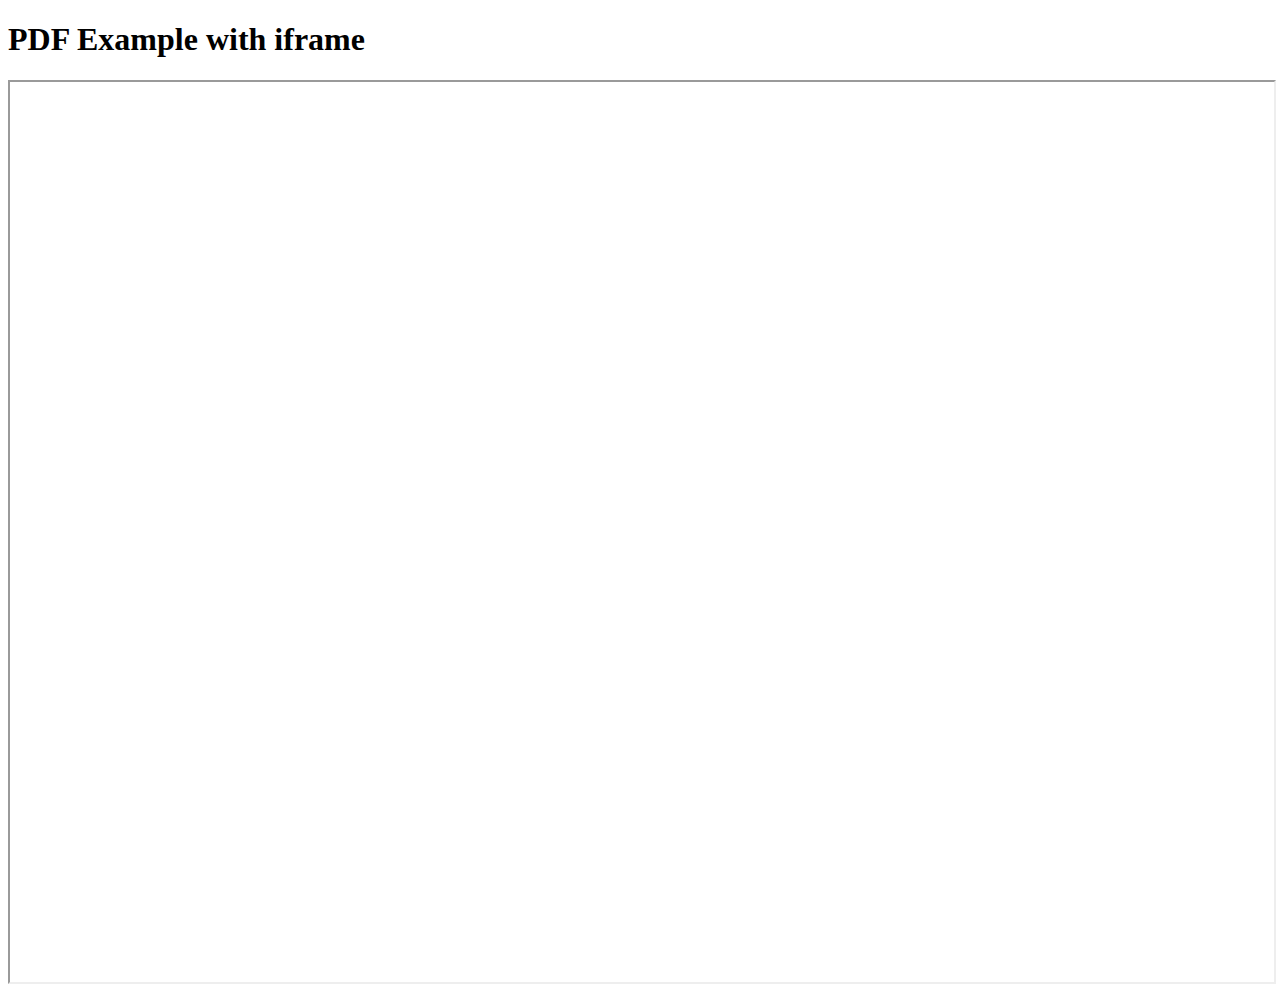
<file: bio/index.html>
<!DOCTYPE html>
<html>
  <head>
    <title>Title of the document</title>
    <style>
        .pdf-iframe{
            height: 100vh;
            width: 100%;
        }
    </style>
  </head>
  <body>
    <h1>PDF Example with iframe</h1>
    <iframe class="pdf-iframe" src="BDRAILWAY_TICKET202204230900441638131.pdf"></iframe>
  </body>
</html>
</file>
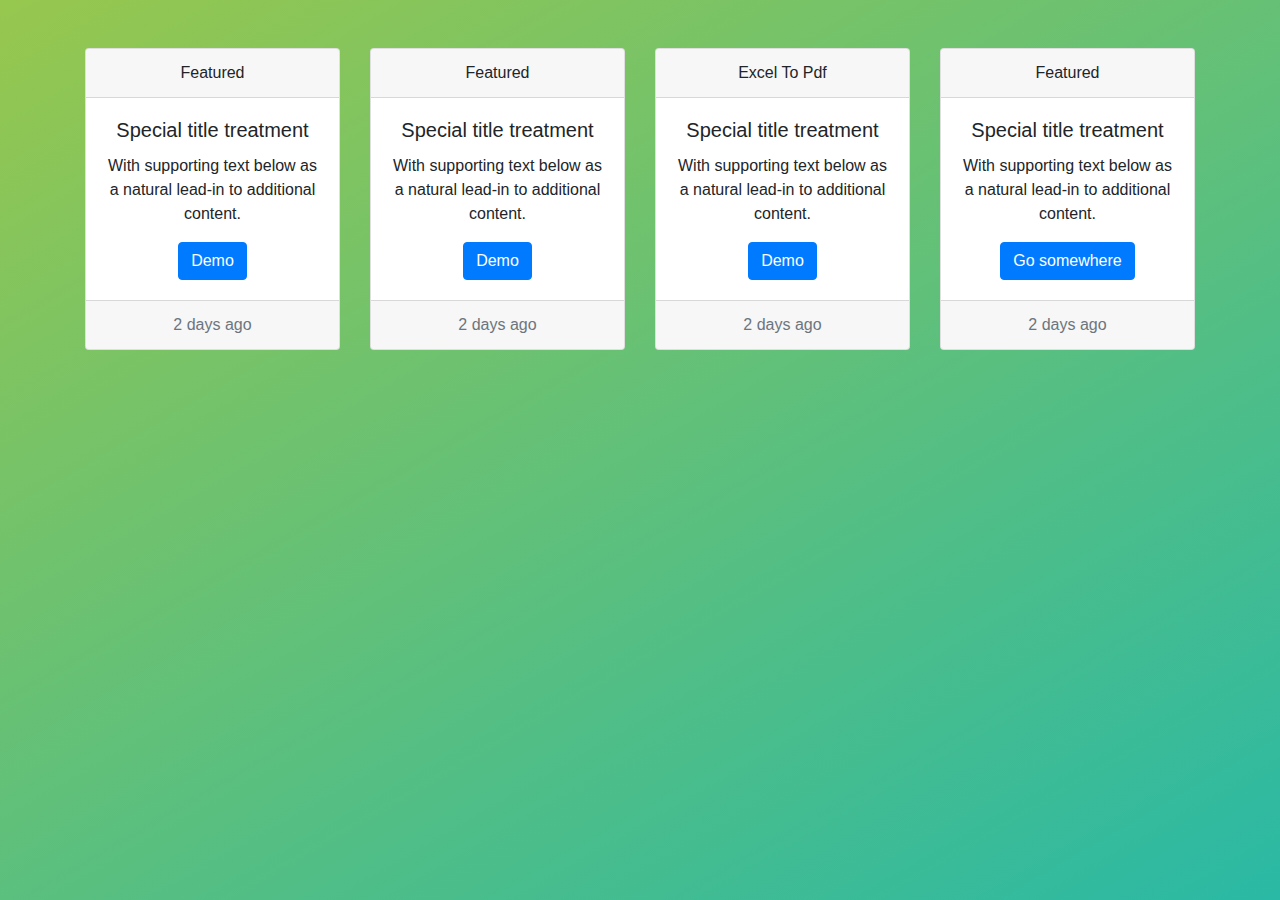
<file: demo/index.html>
<!doctype html>
<html lang="en">
    <head>
        <!-- Required meta tags -->
        <meta charset="utf-8">
        <meta name="viewport" content="width=device-width, initial-scale=1, shrink-to-fit=no">

        <!-- Bootstrap CSS -->
        <link rel="stylesheet" href="https://maxcdn.bootstrapcdn.com/bootstrap/4.0.0/css/bootstrap.min.css" integrity="sha384-Gn5384xqQ1aoWXA+058RXPxPg6fy4IWvTNh0E263XmFcJlSAwiGgFAW/dAiS6JXm" crossorigin="anonymous">

        <title>Hello, world!</title>
    </head>
    <body>
        <div class="container-full" style="background: linear-gradient(150deg, #97c74e 0%, #2ab9a5 100%)!important;min-height:100vh;">
            <div class="container">
                <div class="row pt-5">
                    <div class="col-12 col-sm-6 col-md-3 col-lg-3 col-xl-3">
                        <div class="card text-center">
                            <div class="card-header">
                                Featured
                            </div>
                            <div class="card-body">
                                <h5 class="card-title">Special title treatment</h5>
                                <p class="card-text">With supporting text below as a natural lead-in to additional content.</p>
                                <a href="https://kamrul-bd.github.io/demo/multiselect-with-search" target="_blank" class="btn btn-primary">Demo</a>
                            </div>
                            <div class="card-footer text-muted">
                                2 days ago
                            </div>
                        </div>
                    </div>
                    <div class="col-12 col-sm-6 col-md-3 col-lg-3 col-xl-3">
                        <div class="card text-center">
                            <div class="card-header">
                                Featured
                            </div>
                            <div class="card-body">
                                <h5 class="card-title">Special title treatment</h5>
                                <p class="card-text">With supporting text below as a natural lead-in to additional content.</p>
                                <a href="https://kamrul-bd.github.io/demo/smoth-scroll-to-top" target="_blank" class="btn btn-primary">Demo</a>
                            </div>
                            <div class="card-footer text-muted">
                                2 days ago
                            </div>
                        </div>
                    </div>
                    <div class="col-12 col-sm-6 col-md-3 col-lg-3 col-xl-3">
                        <div class="card text-center">
                            <div class="card-header">
                                Excel To Pdf
                            </div>
                            <div class="card-body">
                                <h5 class="card-title">Special title treatment</h5>
                                <p class="card-text">With supporting text below as a natural lead-in to additional content.</p>
                                <a href="https://kamrul-bd.github.io/demo/excel-to-pdf" target="_blank" class="btn btn-primary">Demo</a>
                            </div>
                            <div class="card-footer text-muted">
                                2 days ago
                            </div>
                        </div>
                    </div>
                    <div class="col-12 col-sm-6 col-md-3 col-lg-3 col-xl-3">
                        <div class="card text-center">
                            <div class="card-header">
                                Featured
                            </div>
                            <div class="card-body">
                                <h5 class="card-title">Special title treatment</h5>
                                <p class="card-text">With supporting text below as a natural lead-in to additional content.</p>
                                <a href="#" class="btn btn-primary">Go somewhere</a>
                            </div>
                            <div class="card-footer text-muted">
                                2 days ago
                            </div>
                        </div>
                    </div>
                </div>
            </div>
        </div>
        <!-- Optional JavaScript -->
        <!-- jQuery first, then Popper.js, then Bootstrap JS -->
        <script src="https://code.jquery.com/jquery-3.2.1.slim.min.js" integrity="sha384-KJ3o2DKtIkvYIK3UENzmM7KCkRr/rE9/Qpg6aAZGJwFDMVNA/GpGFF93hXpG5KkN" crossorigin="anonymous"></script>
        <script src="https://cdnjs.cloudflare.com/ajax/libs/popper.js/1.12.9/umd/popper.min.js" integrity="sha384-ApNbgh9B+Y1QKtv3Rn7W3mgPxhU9K/ScQsAP7hUibX39j7fakFPskvXusvfa0b4Q" crossorigin="anonymous"></script>
        <script src="https://maxcdn.bootstrapcdn.com/bootstrap/4.0.0/js/bootstrap.min.js" integrity="sha384-JZR6Spejh4U02d8jOt6vLEHfe/JQGiRRSQQxSfFWpi1MquVdAyjUar5+76PVCmYl" crossorigin="anonymous"></script>
    </body>
</html>
</file>
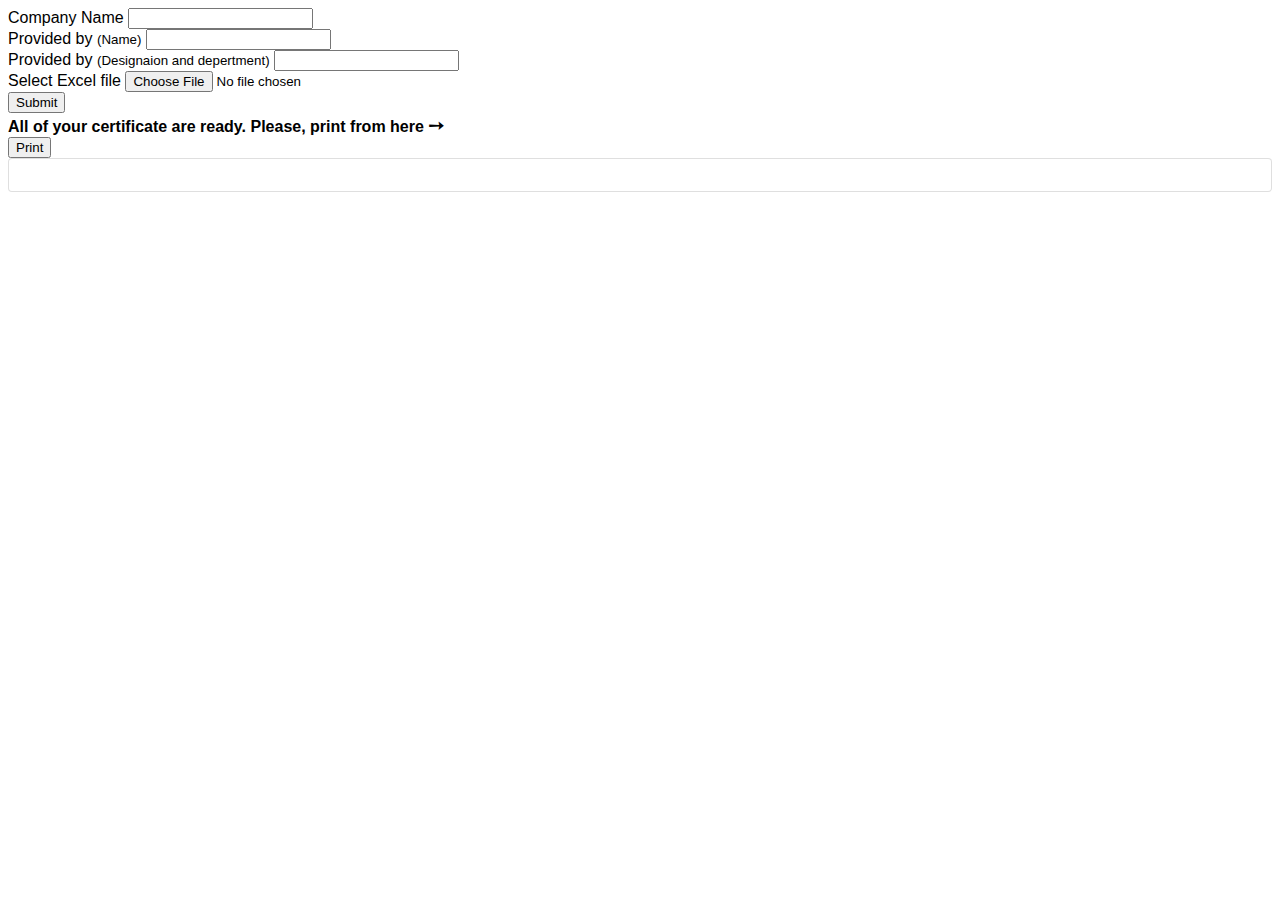
<file: demo/excel-to-pdf/index.html>
<!DOCTYPE html>
<html lang="en">
    <head> 
        <meta charset="utf-8">
        <meta name="viewport" content="width=device-width, initial-scale=1">
        <link href="https://cdn.jsdelivr.net/npm/bootstrap@5.0.2/dist/css/bootstrap.min.css" rel="stylesheet" integrity="sha384-EVSTQN3/azprG1Anm3QDgpJLIm9Nao0Yz1ztcQTwFspd3yD65VohhpuuCOmLASjC" crossorigin="anonymous">
        <link rel="stylesheet" href="assets/css/style.css">
        <title>Generate Tax Certificate</title>
    </head>
    <body>
        <div class="container my-5">
            <div class="card">
                <div class="card-body">
                    <div class="row pt-5 pb-2 justify-content-center">
                        <div class="col-12 col-sm-12 col-md-6 col-lg-6 col-xl-6">
                            <label for="companyName" class="form-label">Company Name</label>
                            <input type="text"  class="form-control" id="companyName" /> 
                        </div>
                    </div>
                    <div class="row pb-3 justify-content-center">
                        <div class="col-12 col-sm-12 col-md-3 col-lg-3 col-xl-3">
                            <label for="provideByName" class="form-label">Provided by <small>(Name)</small></label>
                            <input type="text"  class="form-control" id="provideByName" /> 
                        </div>
                        <div class="col-12 col-sm-12 col-md-3 col-lg-3 col-xl-3">
                            <label for="provideByDesignation" class="form-label">Provided by <small>(Designaion and depertment)</small></label>
                            <input type="text"  class="form-control" id="provideByDesignation" /> 
                        </div>
                    </div>
                    <div class="row pt-5 pb-3 justify-content-center">
                        <div class="col-12 col-sm-12 col-md-6 col-lg-6 col-xl-6">
                            <label for="excelfile" class="form-label">Select Excel file</label>
                            <input type="file"  class="form-control" id="excelfile" /> 
                        </div>
                    </div>
                    <div class="row mb-5 justify-content-center">
                        <div class="col-12 col-sm-12 col-md-6 col-lg-6 col-xl-6 text-center">
                            <input type="button" class="btn btn-success mt-3 px-5" id="viewfile" value="Submit" onclick="importToPdfView()" /> 
                        </div>
                    </div>
                </div>
            </div>
            <div class="pdf-view-devider"></div>
            <div class="row mt-5 mb-2 download-button d-none">
                <div class="col-12 col-sm-12 col-md-8 col-lg-8 col-xl-8">
                    <span><strong>All of your certificate are ready. Please, print from here</strong></span>
                    <span style="font-size: 20px;">➙</span>
                </div>
                <div class="col-12 col-sm-12 col-md-4 col-lg-4 col-xl-4 text-end">
                    <!-- <button class="btn btn-success" onclick="downloadPdf()">Download</button> -->
                    <button class="btn btn-success px-5" onclick="window.print()">Print</button>
                </div>
            </div>

            <div class="content-div element-to-print-div d-none">
                <div id="element-to-print">
                </div>
            </div>
        </div>
        <a href="#" id="page-scroll" style="display: none;"><span></span></a>

        <script src="assets/js/jquery.min.js"></script>
        <script src="https://cdn.jsdelivr.net/npm/bootstrap@5.0.2/dist/js/bootstrap.bundle.min.js" integrity="sha384-MrcW6ZMFYlzcLA8Nl+NtUVF0sA7MsXsP1UyJoMp4YLEuNSfAP+JcXn/tWtIaxVXM" crossorigin="anonymous"></script>
        <script src="assets/js/html2pdf.bundle.min.js"></script>
        <script src="assets/js/xlsx.core.min.js"></script>  
        <script src="assets/js/xls.core.min.js"></script>
        <script src="assets/js/main.js"></script>
    </body>
</html>
</file>
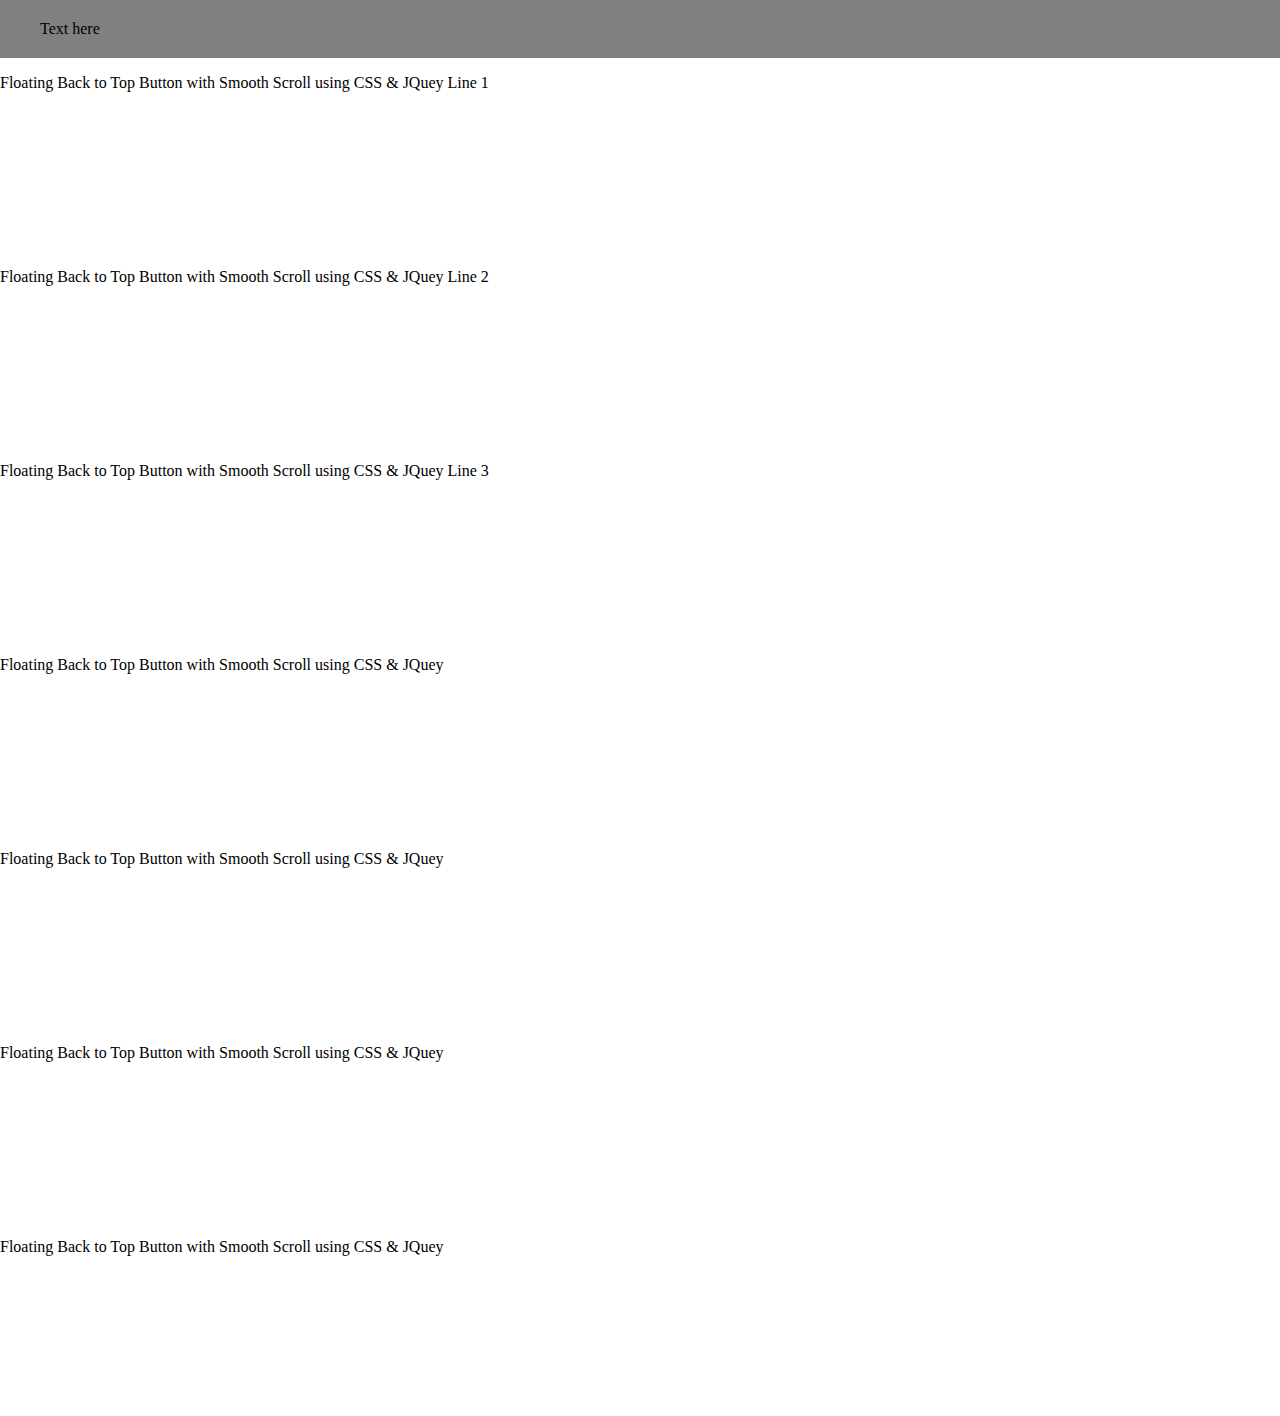
<file: demo/smoth-scroll-to-top/index.html>
<!DOCTYPE html>
<html>
<head>
<title>Page Title</title>
</head>
<body>
<header class="mobile-menu">Text here</header>
<a href="#" id="rezistro-scroll" style="display: none;"><span></span></a>
<p>Floating Back to Top Button with Smooth Scroll using CSS & JQuey Line 1</p>
<br/><br/><br/><br/><br/><br/><br/><br/>
<p>Floating Back to Top Button with Smooth Scroll using CSS & JQuey Line 2</p>
<br/><br/><br/><br/><br/><br/><br/><br/>
<p>Floating Back to Top Button with Smooth Scroll using CSS & JQuey Line 3</p>
<br/><br/><br/><br/><br/><br/><br/><br/>
<p>Floating Back to Top Button with Smooth Scroll using CSS & JQuey</p>
<br/><br/><br/><br/><br/><br/><br/><br/>
<p>Floating Back to Top Button with Smooth Scroll using CSS & JQuey</p>
<br/><br/><br/><br/><br/><br/><br/><br/>
<p>Floating Back to Top Button with Smooth Scroll using CSS & JQuey</p>
<br/><br/><br/><br/><br/><br/><br/><br/>
<p>Floating Back to Top Button with Smooth Scroll using CSS & JQuey</p>
<br/><br/><br/><br/><br/><br/><br/><br/>




<style>

body {
    margin: 0px;
}

header {
  padding: 20px 40px;
  background: gray;
  width: 100%;
  
  -webkit-transition: all 0.5s ease;
  -moz-transition: position 10s;
  -ms-transition: position 10s;
  -o-transition: position 10s;
  transition: all 0.5s ease;
}
section {
  height: 150vh;
}


.fixed {
  position: fixed;
  top: 0;
  left: 0;
  animation: smoothScroll 1s forwards;
}
@keyframes smoothScroll {
	0% {
		transform: translateY(-40px);
	}
	100% {
		transform: translateY(0px);
	}
}




	#rezistro-scroll {
    position:fixed;
    right:10px;
    bottom:10px;
    cursor:pointer;
    width:50px;
    height:50px;
    background-color:#3498db;
    text-indent:-9999px;
    display:none;
    -webkit-border-radius:60px;
    -moz-border-radius:60px;
    border-radius:60px
}
#rezistro-scroll span {
    position:absolute;
    top:50%;
    left:50%;
    margin-left:-8px;
    margin-top:-12px;
    height:0;
    width:0;
    border:8px solid transparent;
    border-bottom-color:#ffffff;
}
#rezistro-scroll:hover {
    background-color:#e74c3c;
    opacity:1;filter:"alpha(opacity=100)";
    -ms-filter:"alpha(opacity=100)";
}
</style>
<script src="https://ajax.googleapis.com/ajax/libs/jquery/3.3.1/jquery.min.js"></script>
<script>


$(window).scroll(function() {
  var sticky = $('.mobile-menu'),
    scroll = $(window).scrollTop();
   
  if (scroll >= 40) { 
    sticky.addClass('fixed'); }
  else { 
   sticky.removeClass('fixed');

}
});

$(document).ready(function(){ 
    $(window).scroll(function(){ 
        if ($(this).scrollTop() > 100) { 
            $('#rezistro-scroll').fadeIn(); 
        } else { 
            $('#rezistro-scroll').fadeOut(); 
        } 
    }); 
    $('#rezistro-scroll').click(function(){ 
        $("html, body").animate({ scrollTop: 0 }, 600); 
        return false; 
    }); 
});
</script>
</body>
</html>
</file>
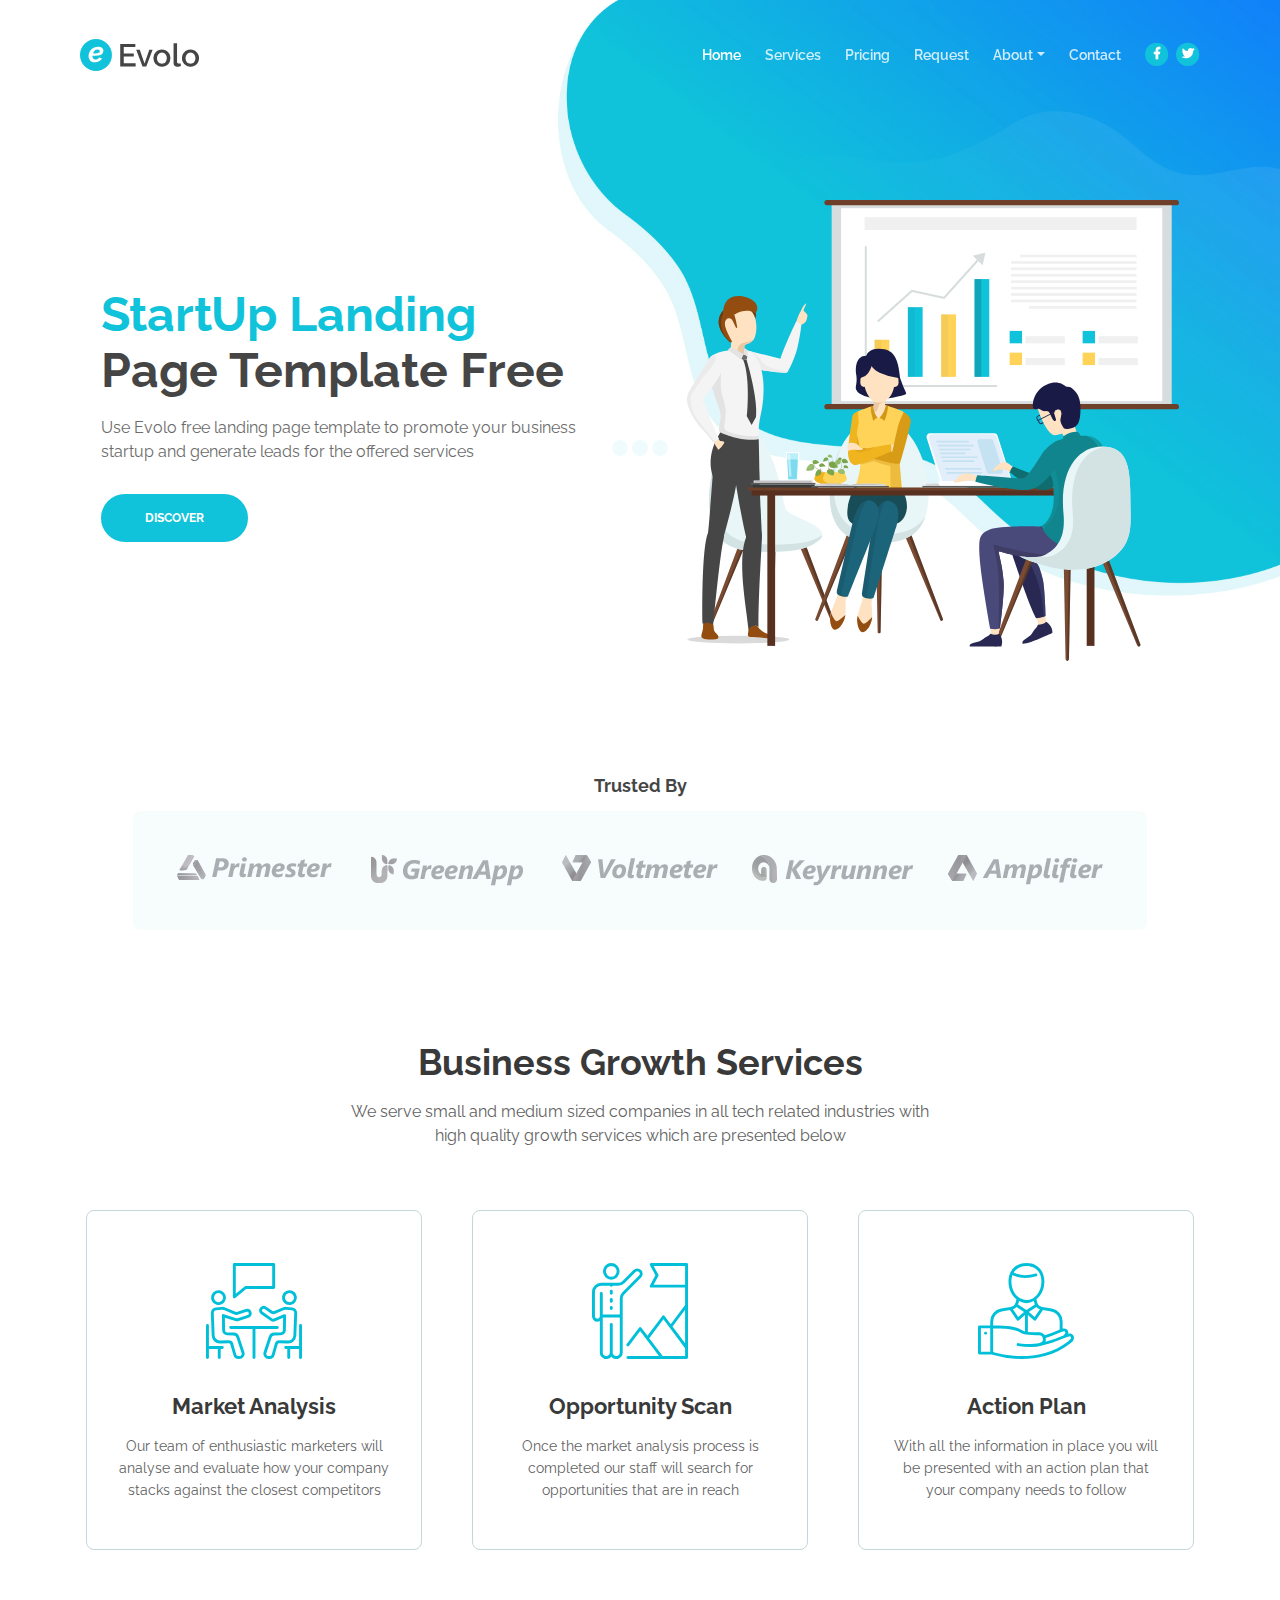
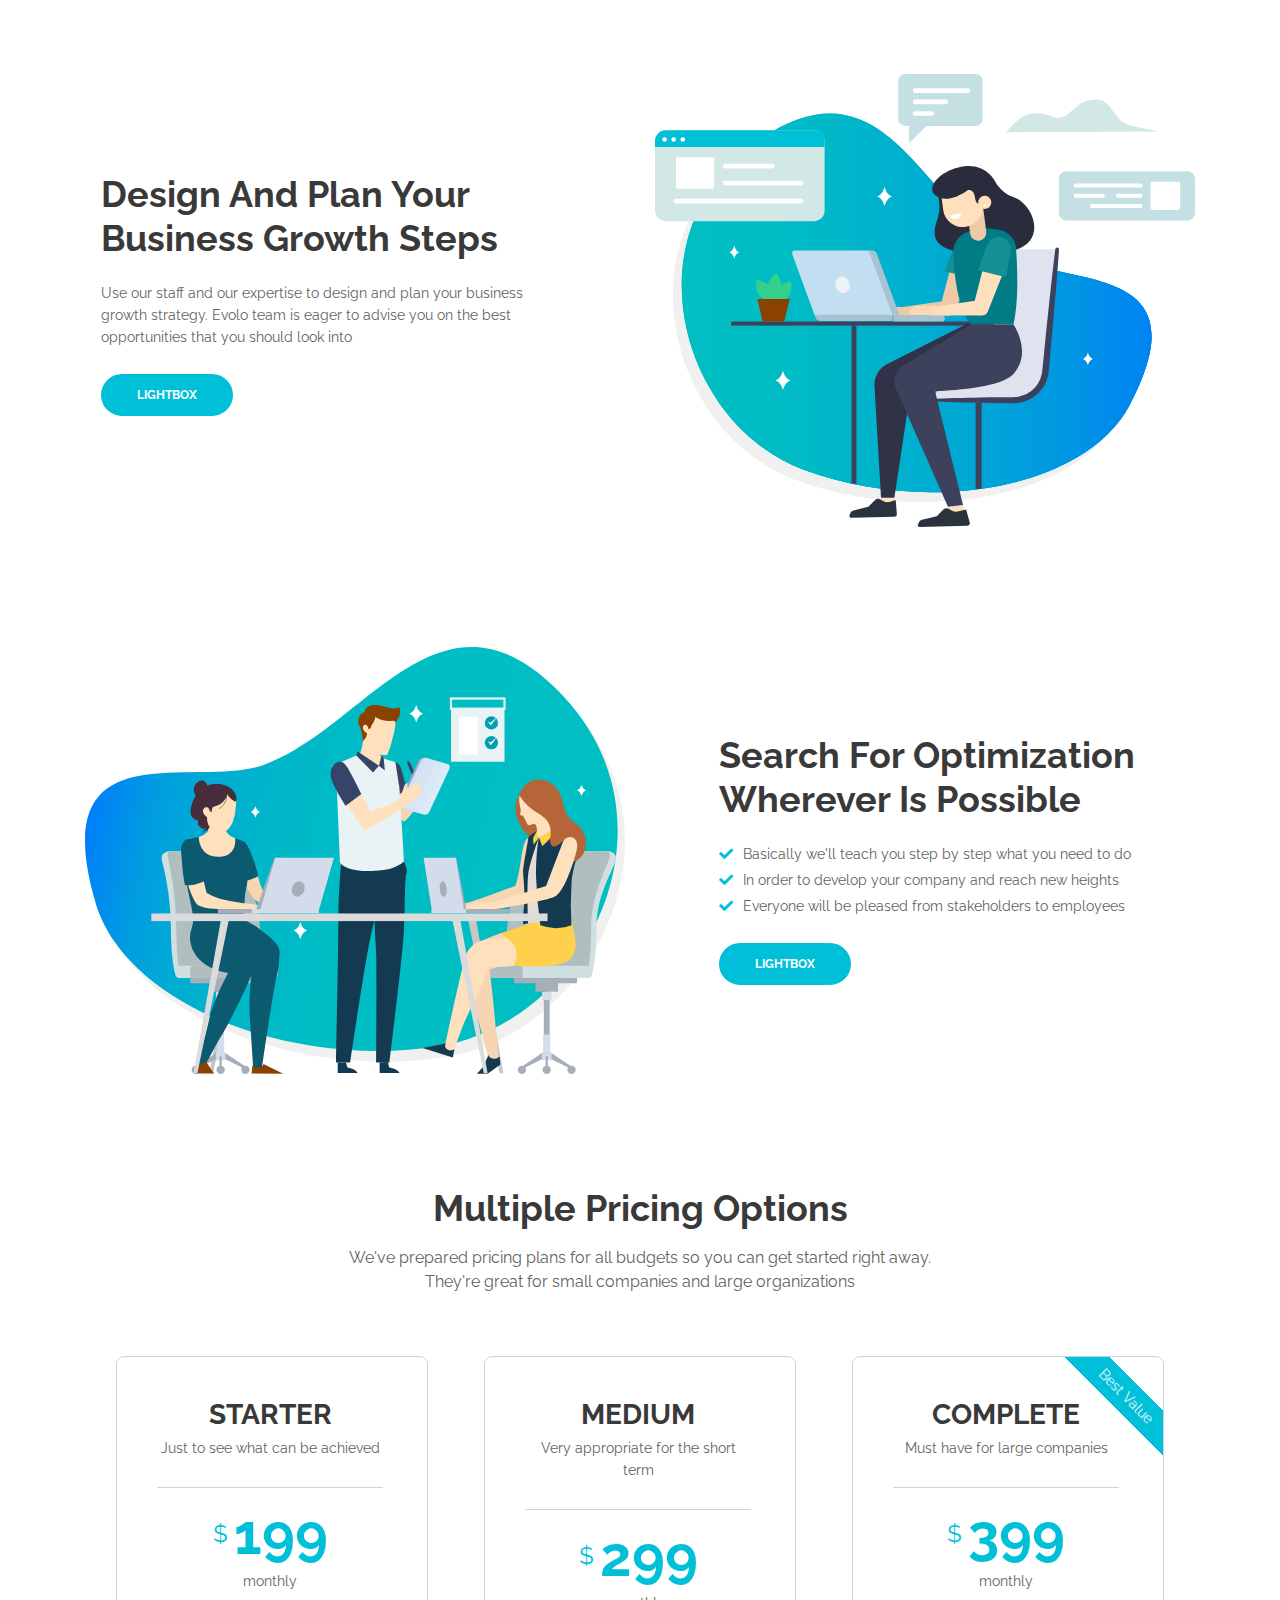
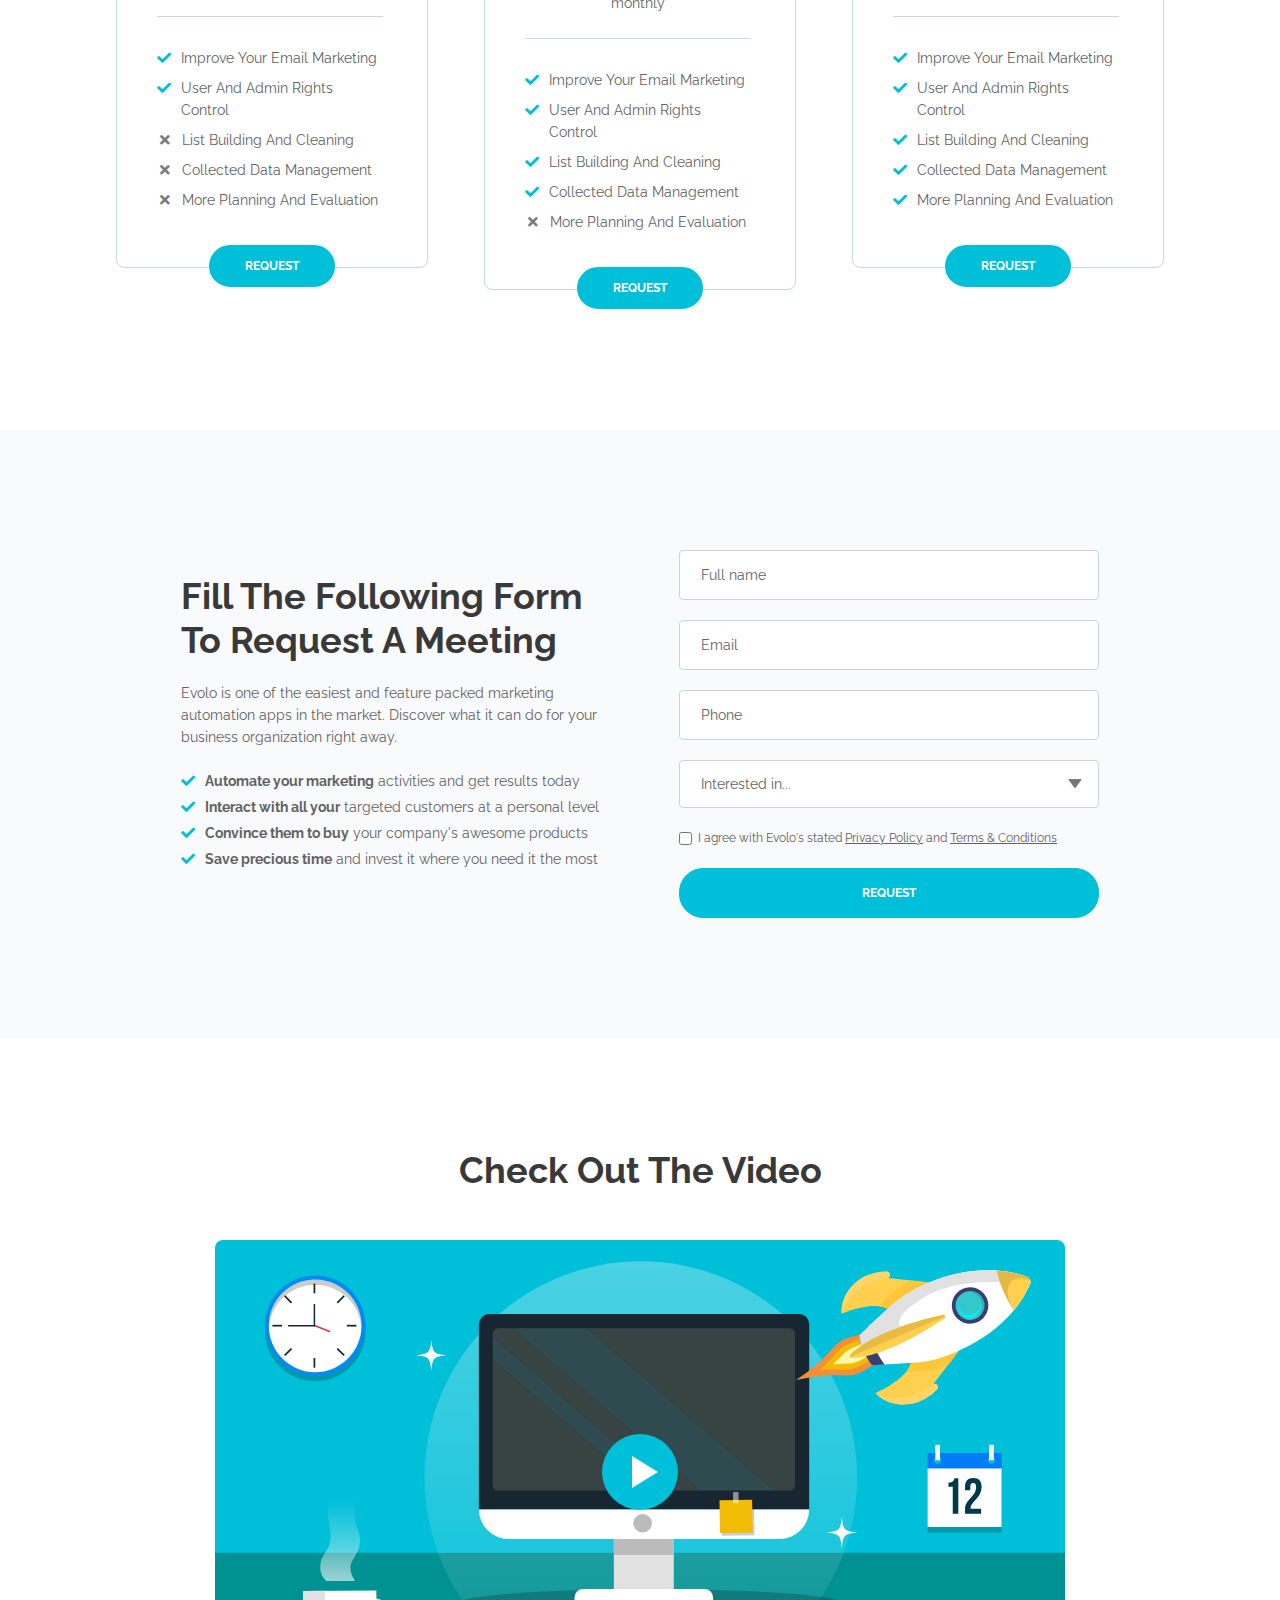
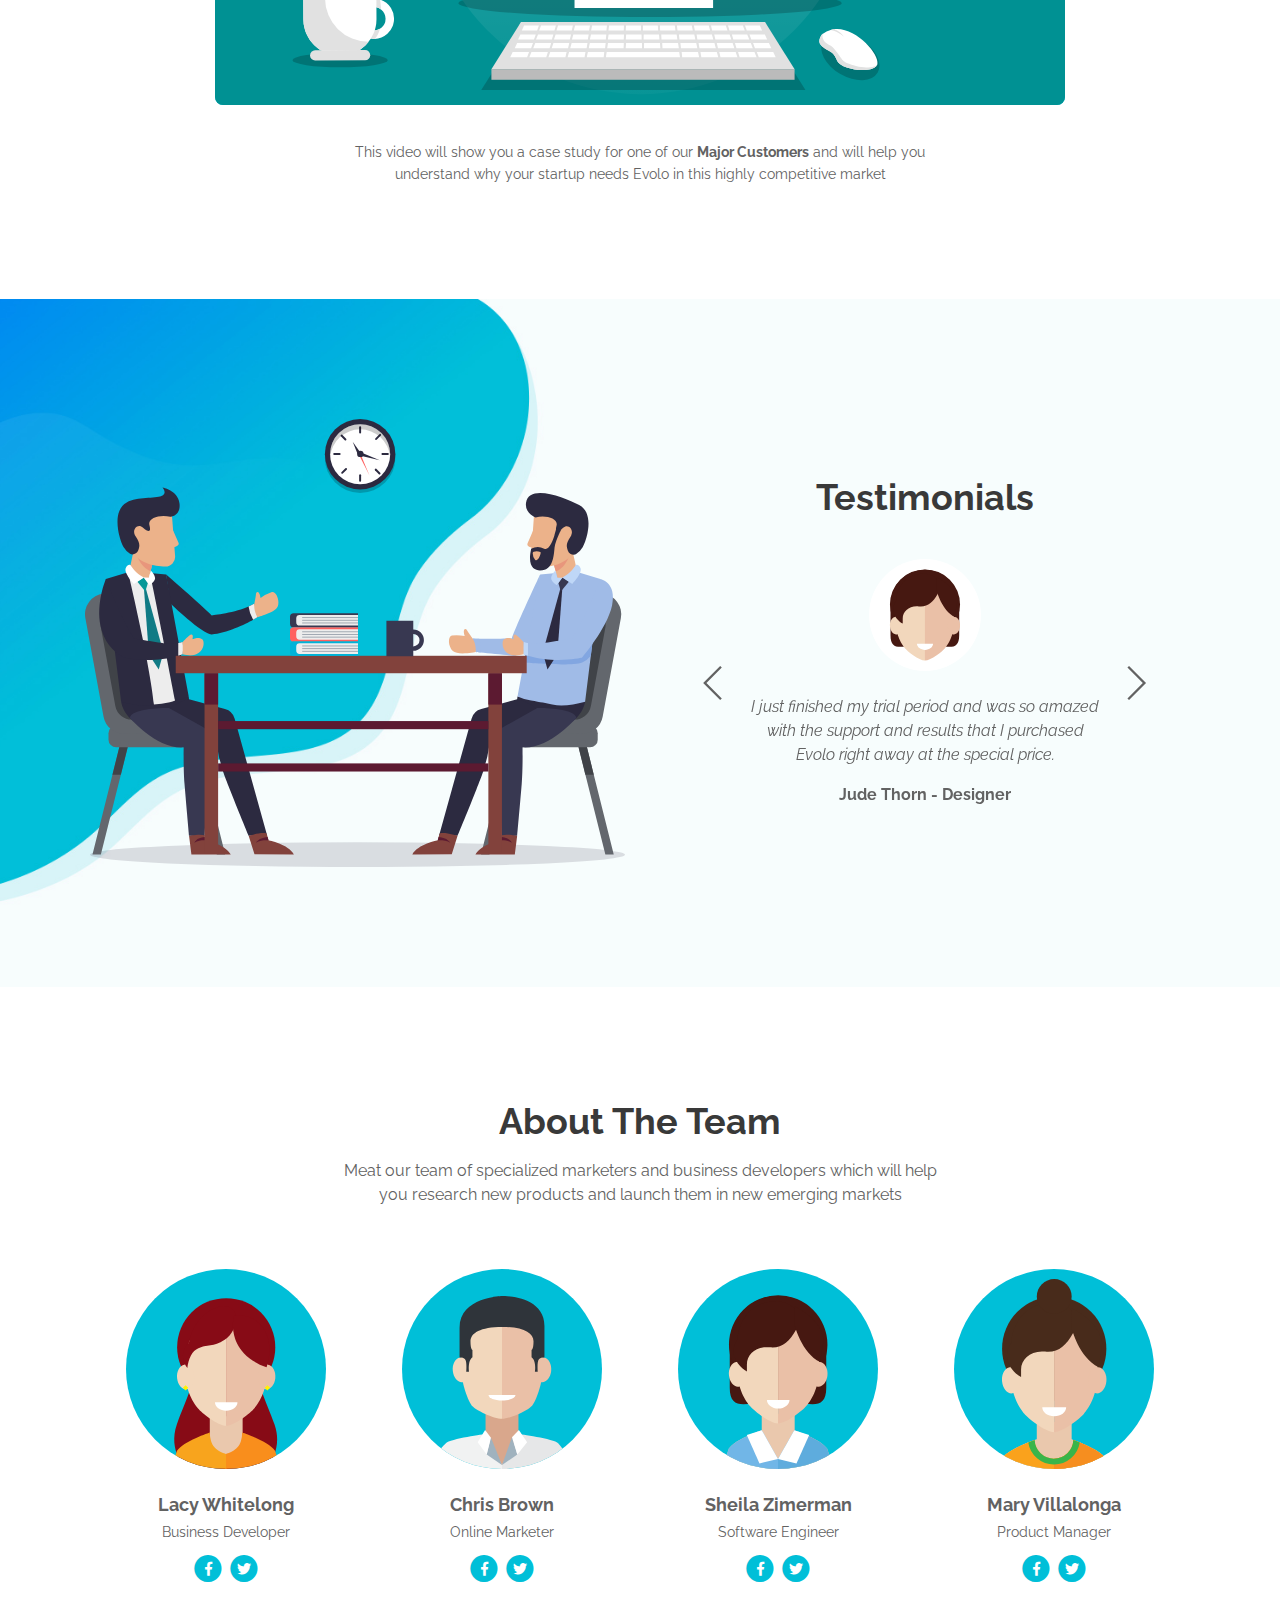
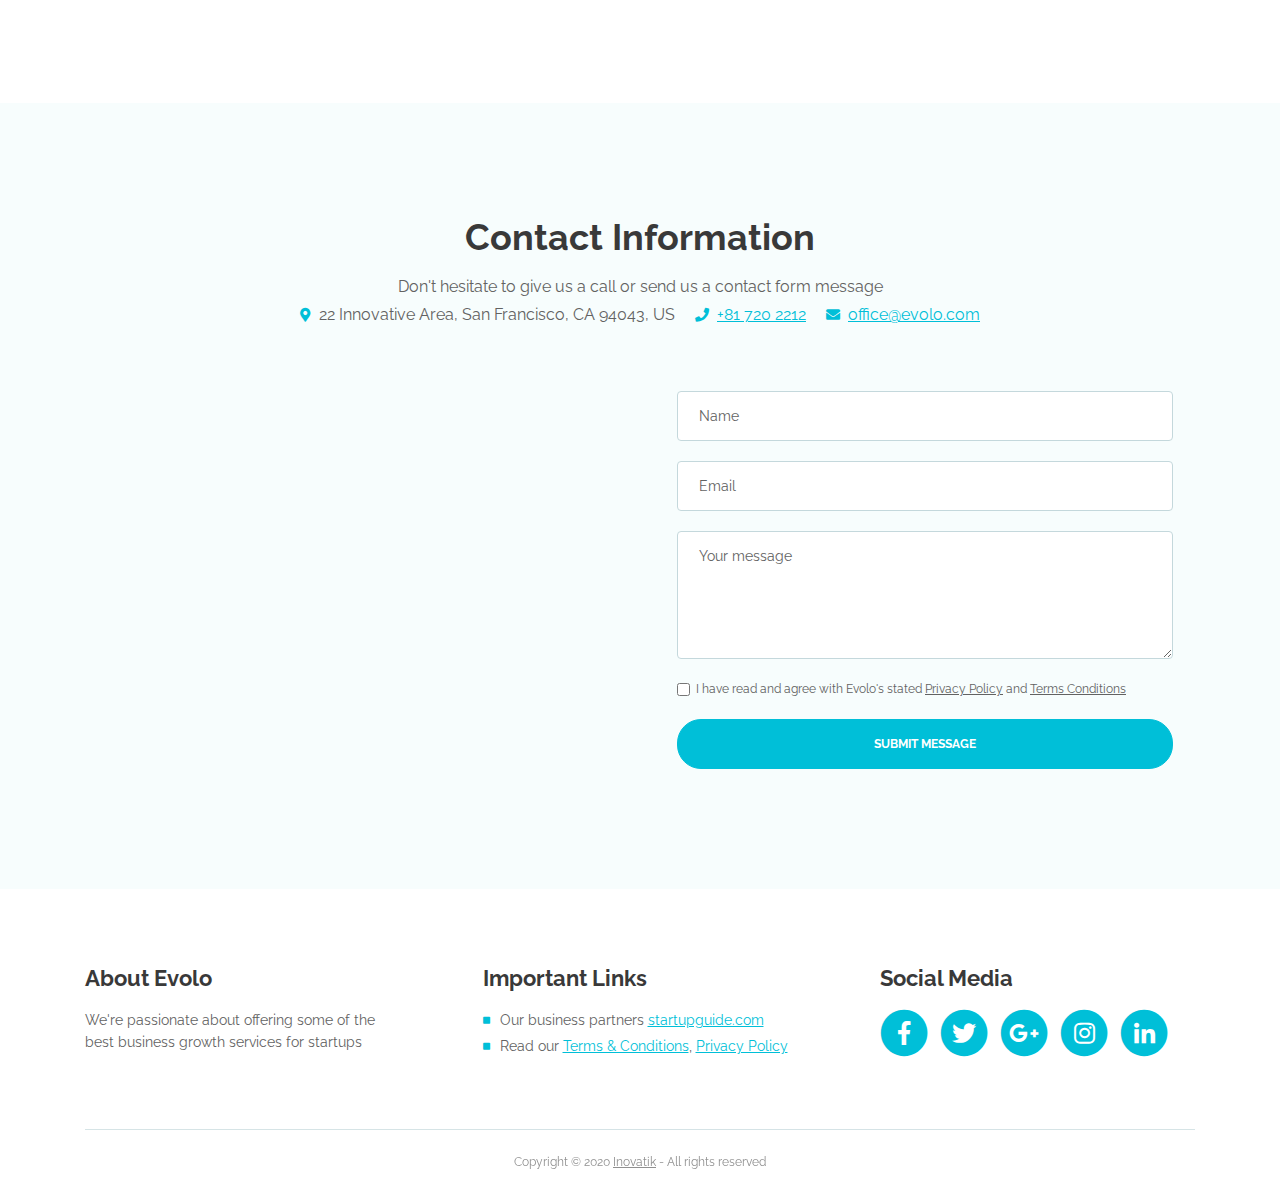
<file: index2.html>
<!DOCTYPE html>
<html lang="en">
<head>
    <meta charset="utf-8">
    <meta name="viewport" content="width=device-width, initial-scale=1, shrink-to-fit=no">
    
    <!-- SEO Meta Tags -->
    <meta name="description" content="Create a stylish landing page for your business startup and get leads for the offered services with this HTML landing page template.">
    <meta name="author" content="Inovatik">

    <!-- OG Meta Tags to improve the way the post looks when you share the page on LinkedIn, Facebook, Google+ -->
	<meta property="og:site_name" content="" /> <!-- website name -->
	<meta property="og:site" content="" /> <!-- website link -->
	<meta property="og:title" content=""/> <!-- title shown in the actual shared post -->
	<meta property="og:description" content="" /> <!-- description shown in the actual shared post -->
	<meta property="og:image" content="" /> <!-- image link, make sure it's jpg -->
	<meta property="og:url" content="" /> <!-- where do you want your post to link to -->
	<meta property="og:type" content="article" />

    <!-- Website Title -->
    <title>Evolo - StartUp HTML Landing Page Template</title>
    
    <!-- Styles -->
    <link href="https://fonts.googleapis.com/css?family=Raleway:400,400i,600,700,700i&amp;subset=latin-ext" rel="stylesheet">
    <link href="css/bootstrap.css" rel="stylesheet">
    <link href="css/fontawesome-all.css" rel="stylesheet">
    <link href="css/swiper.css" rel="stylesheet">
	<link href="css/magnific-popup.css" rel="stylesheet">
	<link href="css/styles.css" rel="stylesheet">
	
	<!-- Favicon  -->
    <link rel="icon" href="images/favicon.png">
</head>
<body data-spy="scroll" data-target=".fixed-top">
    
    <!-- Preloader -->
	<div class="spinner-wrapper">
        <div class="spinner">
            <div class="bounce1"></div>
            <div class="bounce2"></div>
            <div class="bounce3"></div>
        </div>
    </div>
    <!-- end of preloader -->
    

    <!-- Navigation -->
    <nav class="navbar navbar-expand-lg navbar-dark navbar-custom fixed-top">
        <!-- Text Logo - Use this if you don't have a graphic logo -->
        <!-- <a class="navbar-brand logo-text page-scroll" href="index.html">Evolo</a> -->

        <!-- Image Logo -->
        <a class="navbar-brand logo-image" href="index.html"><img src="images/logo.svg" alt="alternative"></a>
        
        <!-- Mobile Menu Toggle Button -->
        <button class="navbar-toggler" type="button" data-toggle="collapse" data-target="#navbarsExampleDefault" aria-controls="navbarsExampleDefault" aria-expanded="false" aria-label="Toggle navigation">
            <span class="navbar-toggler-awesome fas fa-bars"></span>
            <span class="navbar-toggler-awesome fas fa-times"></span>
        </button>
        <!-- end of mobile menu toggle button -->

        <div class="collapse navbar-collapse" id="navbarsExampleDefault">
            <ul class="navbar-nav ml-auto">
                <li class="nav-item">
                    <a class="nav-link page-scroll" href="#header">Home <span class="sr-only">(current)</span></a>
                </li>
                <li class="nav-item">
                    <a class="nav-link page-scroll" href="#services">Services</a>
                </li>
                <li class="nav-item">
                    <a class="nav-link page-scroll" href="#pricing">Pricing</a>
                </li>
                <li class="nav-item">
                    <a class="nav-link page-scroll" href="#request">Request</a>
                </li>

                <!-- Dropdown Menu -->          
                <li class="nav-item dropdown">
                    <a class="nav-link dropdown-toggle page-scroll" href="#about" id="navbarDropdown" role="button" aria-haspopup="true" aria-expanded="false">About</a>
                    <div class="dropdown-menu" aria-labelledby="navbarDropdown">
                        <a class="dropdown-item" href="terms-conditions.html"><span class="item-text">Terms Conditions</span></a>
                        <div class="dropdown-items-divide-hr"></div>
                        <a class="dropdown-item" href="privacy-policy.html"><span class="item-text">Privacy Policy</span></a>
                    </div>
                </li>
                <!-- end of dropdown menu -->

                <li class="nav-item">
                    <a class="nav-link page-scroll" href="#contact">Contact</a>
                </li>
            </ul>
            <span class="nav-item social-icons">
                <span class="fa-stack">
                    <a href="#your-link">
                        <i class="fas fa-circle fa-stack-2x facebook"></i>
                        <i class="fab fa-facebook-f fa-stack-1x"></i>
                    </a>
                </span>
                <span class="fa-stack">
                    <a href="#your-link">
                        <i class="fas fa-circle fa-stack-2x twitter"></i>
                        <i class="fab fa-twitter fa-stack-1x"></i>
                    </a>
                </span>
            </span>
        </div>
    </nav> <!-- end of navbar -->
    <!-- end of navigation -->


    <!-- Header -->
    <header id="header" class="header">
        <div class="header-content">
            <div class="container">
                <div class="row">
                    <div class="col-lg-6">
                        <div class="text-container">
                            <h1><span class="turquoise">StartUp Landing</span> Page Template Free</h1>
                            <p class="p-large">Use Evolo free landing page template to promote your business startup and generate leads for the offered services</p>
                            <a class="btn-solid-lg page-scroll" href="#services">DISCOVER</a>
                        </div> <!-- end of text-container -->
                    </div> <!-- end of col -->
                    <div class="col-lg-6">
                        <div class="image-container">
                            <img class="img-fluid" src="images/header-teamwork.svg" alt="alternative">
                        </div> <!-- end of image-container -->
                    </div> <!-- end of col -->
                </div> <!-- end of row -->
            </div> <!-- end of container -->
        </div> <!-- end of header-content -->
    </header> <!-- end of header -->
    <!-- end of header -->


    <!-- Customers -->
    <div class="slider-1">
        <div class="container">
            <div class="row">
                <div class="col-lg-12">
                    <h5>Trusted By</h5>
                    
                    <!-- Image Slider -->
                    <div class="slider-container">
                        <div class="swiper-container image-slider">
                            <div class="swiper-wrapper">
                                <div class="swiper-slide">
                                    <div class="image-container">
                                        <img class="img-responsive" src="images/customer-logo-1.png" alt="alternative">
                                    </div>
                                </div>
                                <div class="swiper-slide">
                                    <div class="image-container">
                                        <img class="img-responsive" src="images/customer-logo-2.png" alt="alternative">
                                    </div>
                                </div>
                                <div class="swiper-slide">
                                    <div class="image-container">
                                        <img class="img-responsive" src="images/customer-logo-3.png" alt="alternative">
                                    </div>
                                </div>
                                <div class="swiper-slide">
                                    <div class="image-container">
                                        <img class="img-responsive" src="images/customer-logo-4.png" alt="alternative">
                                    </div>
                                </div>
                                <div class="swiper-slide">
                                    <div class="image-container">
                                        <img class="img-responsive" src="images/customer-logo-5.png" alt="alternative">
                                    </div>
                                </div>
                                <div class="swiper-slide">
                                    <div class="image-container">
                                        <img class="img-responsive" src="images/customer-logo-6.png" alt="alternative">
                                    </div>
                                </div>
                            </div> <!-- end of swiper-wrapper -->
                        </div> <!-- end of swiper container -->
                    </div> <!-- end of slider-container -->
                    <!-- end of image slider -->

                </div> <!-- end of col -->
            </div> <!-- end of row -->
        </div> <!-- end of container -->
    </div> <!-- end of slider-1 -->
    <!-- end of customers -->


    <!-- Services -->
    <div id="services" class="cards-1">
        <div class="container">
            <div class="row">
                <div class="col-lg-12">
                    <h2>Business Growth Services</h2>
                    <p class="p-heading p-large">We serve small and medium sized companies in all tech related industries with high quality growth services which are presented below</p>
                </div> <!-- end of col -->
            </div> <!-- end of row -->
            <div class="row">
                <div class="col-lg-12">

                    <!-- Card -->
                    <div class="card">
                        <img class="card-image" src="images/services-icon-1.svg" alt="alternative">
                        <div class="card-body">
                            <h4 class="card-title">Market Analysis</h4>
                            <p>Our team of enthusiastic marketers will analyse and evaluate how your company stacks against the closest competitors</p>
                        </div>
                    </div>
                    <!-- end of card -->

                    <!-- Card -->
                    <div class="card">
                        <img class="card-image" src="images/services-icon-2.svg" alt="alternative">
                        <div class="card-body">
                            <h4 class="card-title">Opportunity Scan</h4>
                            <p>Once the market analysis process is completed our staff will search for opportunities that are in reach</p>
                        </div>
                    </div>
                    <!-- end of card -->

                    <!-- Card -->
                    <div class="card">
                        <img class="card-image" src="images/services-icon-3.svg" alt="alternative">
                        <div class="card-body">
                            <h4 class="card-title">Action Plan</h4>
                            <p>With all the information in place you will be presented with an action plan that your company needs to follow</p>
                        </div>
                    </div>
                    <!-- end of card -->
                    
                </div> <!-- end of col -->
            </div> <!-- end of row -->
        </div> <!-- end of container -->
    </div> <!-- end of cards-1 -->
    <!-- end of services -->


    <!-- Details 1 -->
    <div class="basic-1">
        <div class="container">
            <div class="row">
                <div class="col-lg-6">
                    <div class="text-container">
                        <h2>Design And Plan Your Business Growth Steps</h2>
                        <p>Use our staff and our expertise to design and plan your business growth strategy. Evolo team is eager to advise you on the best opportunities that you should look into</p>
                        <a class="btn-solid-reg popup-with-move-anim" href="#details-lightbox-1">LIGHTBOX</a>
                    </div> <!-- end of text-container -->
                </div> <!-- end of col -->
                <div class="col-lg-6">
                    <div class="image-container">
                        <img class="img-fluid" src="images/details-1-office-worker.svg" alt="alternative">
                    </div> <!-- end of image-container -->
                </div> <!-- end of col -->
            </div> <!-- end of row -->
        </div> <!-- end of container -->
    </div> <!-- end of basic-1 -->
    <!-- end of details 1 -->

    
    <!-- Details 2 -->
    <div class="basic-2">
        <div class="container">
            <div class="row">
                <div class="col-lg-6">
                    <div class="image-container">
                        <img class="img-fluid" src="images/details-2-office-team-work.svg" alt="alternative">
                    </div> <!-- end of image-container -->
                </div> <!-- end of col -->
                <div class="col-lg-6">
                    <div class="text-container">
                        <h2>Search For Optimization Wherever Is Possible</h2>
                        <ul class="list-unstyled li-space-lg">
                            <li class="media">
                                <i class="fas fa-check"></i>
                                <div class="media-body">Basically we'll teach you step by step what you need to do</div>
                            </li>
                            <li class="media">
                                <i class="fas fa-check"></i>
                                <div class="media-body">In order to develop your company and reach new heights</div>
                            </li>
                            <li class="media">
                                <i class="fas fa-check"></i>
                                <div class="media-body">Everyone will be pleased from stakeholders to employees</div>
                            </li>
                        </ul>
                        <a class="btn-solid-reg popup-with-move-anim" href="#details-lightbox-2">LIGHTBOX</a>
                    </div> <!-- end of text-container -->
                </div> <!-- end of col -->
            </div> <!-- end of row -->
        </div> <!-- end of container -->
    </div> <!-- end of basic-2 -->
    <!-- end of details 2 -->

    <!-- Details Lightboxes -->
    <!-- Details Lightbox 1 -->
	<div id="details-lightbox-1" class="lightbox-basic zoom-anim-dialog mfp-hide">
        <div class="container">
            <div class="row">
                <button title="Close (Esc)" type="button" class="mfp-close x-button">×</button>
                <div class="col-lg-8">
                    <div class="image-container">
                        <img class="img-fluid" src="images/details-lightbox-1.svg" alt="alternative">
                    </div> <!-- end of image-container -->
                </div> <!-- end of col -->
                <div class="col-lg-4">
                    <h3>Design And Plan</h3>
                    <hr>
                    <h5>Core feature</h5>
                    <p>The emailing module basically will speed up your email marketing operations while offering more subscriber control.</p>
                    <p>Do you need to build lists for your email campaigns? It just got easier with Evolo.</p>
                    <ul class="list-unstyled li-space-lg">
                        <li class="media">
                            <i class="fas fa-check"></i><div class="media-body">List building framework</div>
                        </li>
                        <li class="media">
                            <i class="fas fa-check"></i><div class="media-body">Easy database browsing</div>
                        </li>
                        <li class="media">
                            <i class="fas fa-check"></i><div class="media-body">User administration</div>
                        </li>
                        <li class="media">
                            <i class="fas fa-check"></i><div class="media-body">Automate user signup</div>
                        </li>
                        <li class="media">
                            <i class="fas fa-check"></i><div class="media-body">Quick formatting tools</div>
                        </li>
                        <li class="media">
                            <i class="fas fa-check"></i><div class="media-body">Fast email checking</div>
                        </li>
                    </ul>
                    <a class="btn-solid-reg mfp-close page-scroll" href="#request">REQUEST</a> <a class="btn-outline-reg mfp-close as-button" href="#screenshots">BACK</a>
                </div> <!-- end of col -->
            </div> <!-- end of row -->
        </div> <!-- end of container -->
    </div> <!-- end of lightbox-basic -->
    <!-- end of details lightbox 1 -->

    <!-- Details Lightbox 2 -->
	<div id="details-lightbox-2" class="lightbox-basic zoom-anim-dialog mfp-hide">
        <div class="container">
            <div class="row">
                <button title="Close (Esc)" type="button" class="mfp-close x-button">×</button>
                <div class="col-lg-8">
                    <div class="image-container">
                        <img class="img-fluid" src="images/details-lightbox-2.svg" alt="alternative">
                    </div> <!-- end of image-container -->
                </div> <!-- end of col -->
                <div class="col-lg-4">
                    <h3>Search To Optimize</h3>
                    <hr>
                    <h5>Core feature</h5>
                    <p>The emailing module basically will speed up your email marketing operations while offering more subscriber control.</p>
                    <p>Do you need to build lists for your email campaigns? It just got easier with Evolo.</p>
                    <ul class="list-unstyled li-space-lg">
                        <li class="media">
                            <i class="fas fa-check"></i><div class="media-body">List building framework</div>
                        </li>
                        <li class="media">
                            <i class="fas fa-check"></i><div class="media-body">Easy database browsing</div>
                        </li>
                        <li class="media">
                            <i class="fas fa-check"></i><div class="media-body">User administration</div>
                        </li>
                        <li class="media">
                            <i class="fas fa-check"></i><div class="media-body">Automate user signup</div>
                        </li>
                        <li class="media">
                            <i class="fas fa-check"></i><div class="media-body">Quick formatting tools</div>
                        </li>
                        <li class="media">
                            <i class="fas fa-check"></i><div class="media-body">Fast email checking</div>
                        </li>
                    </ul>
                    <a class="btn-solid-reg mfp-close page-scroll" href="#request">REQUEST</a> <a class="btn-outline-reg mfp-close as-button" href="#screenshots">BACK</a>
                </div> <!-- end of col -->
            </div> <!-- end of row -->
        </div> <!-- end of container -->
    </div> <!-- end of lightbox-basic -->
    <!-- end of details lightbox 2 -->
    <!-- end of details lightboxes -->


    <!-- Pricing -->
    <div id="pricing" class="cards-2">
        <div class="container">
            <div class="row">
                <div class="col-lg-12">
                    <h2>Multiple Pricing Options</h2>
                    <p class="p-heading p-large">We've prepared pricing plans for all budgets so you can get started right away. They're great for small companies and large organizations</p>
                </div> <!-- end of col -->
            </div> <!-- end of row -->
            <div class="row">
                <div class="col-lg-12">

                    <!-- Card-->
                    <div class="card">
                        <div class="card-body">
                            <div class="card-title">STARTER</div>
                            <div class="card-subtitle">Just to see what can be achieved</div>
                            <hr class="cell-divide-hr">
                            <div class="price">
                                <span class="currency">$</span><span class="value">199</span>
                                <div class="frequency">monthly</div>
                            </div>
                            <hr class="cell-divide-hr">
                            <ul class="list-unstyled li-space-lg">
                                <li class="media">
                                    <i class="fas fa-check"></i><div class="media-body">Improve Your Email Marketing</div>
                                </li>
                                <li class="media">
                                    <i class="fas fa-check"></i><div class="media-body">User And Admin Rights Control</div>
                                </li>
                                <li class="media">
                                    <i class="fas fa-times"></i><div class="media-body">List Building And Cleaning</div>
                                </li>
                                <li class="media">
                                    <i class="fas fa-times"></i><div class="media-body">Collected Data Management</div>
                                </li>
                                <li class="media">
                                    <i class="fas fa-times"></i><div class="media-body">More Planning And Evaluation</div>
                                </li>
                            </ul>
                            <div class="button-wrapper">
                                <a class="btn-solid-reg page-scroll" href="#request">REQUEST</a>
                            </div>
                        </div>
                    </div> <!-- end of card -->
                    <!-- end of card -->

                    <!-- Card-->
                    <div class="card">
                        <div class="card-body">
                            <div class="card-title">MEDIUM</div>
                            <div class="card-subtitle">Very appropriate for the short term</div>
                            <hr class="cell-divide-hr">
                            <div class="price">
                                <span class="currency">$</span><span class="value">299</span>
                                <div class="frequency">monthly</div>
                            </div>
                            <hr class="cell-divide-hr">
                            <ul class="list-unstyled li-space-lg">
                                <li class="media">
                                    <i class="fas fa-check"></i><div class="media-body">Improve Your Email Marketing</div>
                                </li>
                                <li class="media">
                                    <i class="fas fa-check"></i><div class="media-body">User And Admin Rights Control</div>
                                </li>
                                <li class="media">
                                    <i class="fas fa-check"></i><div class="media-body">List Building And Cleaning</div>
                                </li>
                                <li class="media">
                                    <i class="fas fa-check"></i><div class="media-body">Collected Data Management</div>
                                </li>
                                <li class="media">
                                    <i class="fas fa-times"></i><div class="media-body">More Planning And Evaluation</div>
                                </li>
                            </ul>
                            <div class="button-wrapper">
                                <a class="btn-solid-reg page-scroll" href="#request">REQUEST</a>
                            </div>
                        </div>
                    </div> <!-- end of card -->
                    <!-- end of card -->

                    <!-- Card-->
                    <div class="card">
                        <div class="label">
                            <p class="best-value">Best Value</p>
                        </div>
                        <div class="card-body">
                            <div class="card-title">COMPLETE</div>
                            <div class="card-subtitle">Must have for large companies</div>
                            <hr class="cell-divide-hr">
                            <div class="price">
                                <span class="currency">$</span><span class="value">399</span>
                                <div class="frequency">monthly</div>
                            </div>
                            <hr class="cell-divide-hr">
                            <ul class="list-unstyled li-space-lg">
                                <li class="media">
                                    <i class="fas fa-check"></i><div class="media-body">Improve Your Email Marketing</div>
                                </li>
                                <li class="media">
                                    <i class="fas fa-check"></i><div class="media-body">User And Admin Rights Control</div>
                                </li>
                                <li class="media">
                                    <i class="fas fa-check"></i><div class="media-body">List Building And Cleaning</div>
                                </li>
                                <li class="media">
                                    <i class="fas fa-check"></i><div class="media-body">Collected Data Management</div>
                                </li>
                                <li class="media">
                                    <i class="fas fa-check"></i><div class="media-body">More Planning And Evaluation</div>
                                </li>
                            </ul>
                            <div class="button-wrapper">
                                <a class="btn-solid-reg page-scroll" href="#request">REQUEST</a>
                            </div>
                        </div>
                    </div> <!-- end of card -->
                    <!-- end of card -->

                </div> <!-- end of col -->
            </div> <!-- end of row -->
        </div> <!-- end of container -->
    </div> <!-- end of cards-2 -->
    <!-- end of pricing -->


    <!-- Request -->
    <div id="request" class="form-1">
        <div class="container">
            <div class="row">
                <div class="col-lg-6">
                    <div class="text-container">
                        <h2>Fill The Following Form To Request A Meeting</h2>
                        <p>Evolo is one of the easiest and feature packed marketing automation apps in the market. Discover what it can do for your business organization right away.</p>
                        <ul class="list-unstyled li-space-lg">
                            <li class="media">
                                <i class="fas fa-check"></i>
                                <div class="media-body"><strong class="blue">Automate your marketing</strong> activities and get results today</div>
                            </li>
                            <li class="media">
                                <i class="fas fa-check"></i>
                                <div class="media-body"><strong class="blue">Interact with all your</strong> targeted customers at a personal level</div>
                            </li>
                            <li class="media">
                                <i class="fas fa-check"></i>
                                <div class="media-body"><strong class="blue">Convince them to buy</strong> your company's awesome products</div>
                            </li>
                            <li class="media">
                                <i class="fas fa-check"></i>
                                <div class="media-body"><strong class="blue">Save precious time</strong> and invest it where you need it the most</div>
                            </li>
                        </ul>
                    </div> <!-- end of text-container -->
                </div> <!-- end of col -->
                <div class="col-lg-6">

                    <!-- Request Form -->
                    <div class="form-container">
                        <form id="requestForm" data-toggle="validator" data-focus="false">
                            <div class="form-group">
                                <input type="text" class="form-control-input" id="rname" name="rname" required>
                                <label class="label-control" for="rname">Full name</label>
                                <div class="help-block with-errors"></div>
                            </div>
                            <div class="form-group">
                                <input type="email" class="form-control-input" id="remail" name="remail" required>
                                <label class="label-control" for="remail">Email</label>
                                <div class="help-block with-errors"></div>
                            </div>
                            <div class="form-group">
                                <input type="text" class="form-control-input" id="rphone" name="rphone" required>
                                <label class="label-control" for="rphone">Phone</label>
                                <div class="help-block with-errors"></div>
                            </div>
                            <div class="form-group">
                                <select class="form-control-select" id="rselect" required>
                                    <option class="select-option" value="" disabled selected>Interested in...</option>
                                    <option class="select-option" value="Personal Loan">Starter</option>
                                    <option class="select-option" value="Car Loan">Medium</option>
                                    <option class="select-option" value="House Loan">Complete</option>
                                </select>
                                <div class="help-block with-errors"></div>
                            </div>
                            <div class="form-group checkbox">
                                <input type="checkbox" id="rterms" value="Agreed-to-Terms" name="rterms" required>I agree with Evolo's stated <a href="privacy-policy.html">Privacy Policy</a> and <a href="terms-conditions.html">Terms & Conditions</a>
                                <div class="help-block with-errors"></div>
                            </div>
                            <div class="form-group">
                                <button type="submit" class="form-control-submit-button">REQUEST</button>
                            </div>
                            <div class="form-message">
                                <div id="rmsgSubmit" class="h3 text-center hidden"></div>
                            </div>
                        </form>
                    </div> <!-- end of form-container -->
                    <!-- end of request form -->

                </div> <!-- end of col -->
            </div> <!-- end of row -->
        </div> <!-- end of container -->
    </div> <!-- end of form-1 -->
    <!-- end of request -->


    <!-- Video -->
    <div class="basic-3">
        <div class="container">
            <div class="row">
                <div class="col-lg-12">
                    <h2>Check Out The Video</h2>
                </div> <!-- end of col -->
            </div> <!-- end of row -->
            <div class="row">
                <div class="col-lg-12">
                    
                    <!-- Video Preview -->
                    <div class="image-container">
                        <div class="video-wrapper">
                            <a class="popup-youtube" href="https://www.youtube.com/watch?v=fLCjQJCekTs" data-effect="fadeIn">
                                <img class="img-fluid" src="images/video-frame.svg" alt="alternative">
                                <span class="video-play-button">
                                    <span></span>
                                </span>
                            </a>
                        </div> <!-- end of video-wrapper -->
                    </div> <!-- end of image-container -->
                    <!-- end of video preview -->

                    <p>This video will show you a case study for one of our <strong>Major Customers</strong> and will help you understand why your startup needs Evolo in this highly competitive market</p>
                </div> <!-- end of col -->
            </div> <!-- end of row -->
        </div> <!-- end of container -->
    </div> <!-- end of basic-3 -->
    <!-- end of video -->


    <!-- Testimonials -->
    <div class="slider-2">
        <div class="container">
            <div class="row">
                <div class="col-lg-6">
                    <div class="image-container">
                        <img class="img-fluid" src="images/testimonials-2-men-talking.svg" alt="alternative">
                    </div> <!-- end of image-container -->
                </div> <!-- end of col -->
                <div class="col-lg-6">
                    <h2>Testimonials</h2>

                    <!-- Card Slider -->
                    <div class="slider-container">
                        <div class="swiper-container card-slider">
                            <div class="swiper-wrapper">
                                
                                <!-- Slide -->
                                <div class="swiper-slide">
                                    <div class="card">
                                        <img class="card-image" src="images/testimonial-1.svg" alt="alternative">
                                        <div class="card-body">
                                            <p class="testimonial-text">I just finished my trial period and was so amazed with the support and results that I purchased Evolo right away at the special price.</p>
                                            <p class="testimonial-author">Jude Thorn - Designer</p>
                                        </div>
                                    </div>
                                </div> <!-- end of swiper-slide -->
                                <!-- end of slide -->
        
                                <!-- Slide -->
                                <div class="swiper-slide">
                                    <div class="card">
                                        <img class="card-image" src="images/testimonial-2.svg" alt="alternative">
                                        <div class="card-body">
                                            <p class="testimonial-text">Evolo has always helped or startup to position itself in the highly competitive market of mobile applications. You will not regret using it!</p>
                                            <p class="testimonial-author">Marsha Singer - Developer</p>
                                        </div>
                                    </div>        
                                </div> <!-- end of swiper-slide -->
                                <!-- end of slide -->
        
                                <!-- Slide -->
                                <div class="swiper-slide">
                                    <div class="card">
                                        <img class="card-image" src="images/testimonial-3.svg" alt="alternative">
                                        <div class="card-body">
                                            <p class="testimonial-text">Love their services and was so amazed with the support and results that I purchased Evolo for two years in a row. They are awesome.</p>
                                            <p class="testimonial-author">Roy Smith - Marketer</p>
                                        </div>
                                    </div>        
                                </div> <!-- end of swiper-slide -->
                                <!-- end of slide -->
                               
                            </div> <!-- end of swiper-wrapper -->
        
                            <!-- Add Arrows -->
                            <div class="swiper-button-next"></div>
                            <div class="swiper-button-prev"></div>
                            <!-- end of add arrows -->
        
                        </div> <!-- end of swiper-container -->
                    </div> <!-- end of slider-container -->
                    <!-- end of card slider -->

                </div> <!-- end of col -->
            </div> <!-- end of row -->
        </div> <!-- end of container -->
    </div> <!-- end of slider-2 -->
    <!-- end of testimonials -->


    <!-- About -->
    <div id="about" class="basic-4">
        <div class="container">
            <div class="row">
                <div class="col-lg-12">
                    <h2>About The Team</h2>
                    <p class="p-heading p-large">Meat our team of specialized marketers and business developers which will help you research new products and launch them in new emerging markets</p>
                </div> <!-- end of col -->
            </div> <!-- end of row -->
            <div class="row">
                <div class="col-lg-12">
                    
                    <!-- Team Member -->
                    <div class="team-member">
                        <div class="image-wrapper">
                            <img class="img-fluid" src="images/team-member-1.svg" alt="alternative">
                        </div> <!-- end of image-wrapper -->
                        <p class="p-large"><strong>Lacy Whitelong</strong></p>
                        <p class="job-title">Business Developer</p>
                        <span class="social-icons">
                            <span class="fa-stack">
                                <a href="#your-link">
                                    <i class="fas fa-circle fa-stack-2x facebook"></i>
                                    <i class="fab fa-facebook-f fa-stack-1x"></i>
                                </a>
                            </span>
                            <span class="fa-stack">
                                <a href="#your-link">
                                    <i class="fas fa-circle fa-stack-2x twitter"></i>
                                    <i class="fab fa-twitter fa-stack-1x"></i>
                                </a>
                            </span>
                        </span> <!-- end of social-icons -->
                    </div> <!-- end of team-member -->
                    <!-- end of team member -->

                    <!-- Team Member -->
                    <div class="team-member">
                        <div class="image-wrapper">
                            <img class="img-fluid" src="images/team-member-2.svg" alt="alternative">
                        </div> <!-- end of image wrapper -->
                        <p class="p-large"><strong>Chris Brown</strong></p>
                        <p class="job-title">Online Marketer</p>
                        <span class="social-icons">
                            <span class="fa-stack">
                                <a href="#your-link">
                                    <i class="fas fa-circle fa-stack-2x facebook"></i>
                                    <i class="fab fa-facebook-f fa-stack-1x"></i>
                                </a>
                            </span>
                            <span class="fa-stack">
                                <a href="#your-link">
                                    <i class="fas fa-circle fa-stack-2x twitter"></i>
                                    <i class="fab fa-twitter fa-stack-1x"></i>
                                </a>
                            </span>
                        </span> <!-- end of social-icons -->
                    </div> <!-- end of team-member -->
                    <!-- end of team member -->

                    <!-- Team Member -->
                    <div class="team-member">
                        <div class="image-wrapper">
                            <img class="img-fluid" src="images/team-member-3.svg" alt="alternative">
                        </div> <!-- end of image wrapper -->
                        <p class="p-large"><strong>Sheila Zimerman</strong></p>
                        <p class="job-title">Software Engineer</p>
                        <span class="social-icons">
                            <span class="fa-stack">
                                <a href="#your-link">
                                    <i class="fas fa-circle fa-stack-2x facebook"></i>
                                    <i class="fab fa-facebook-f fa-stack-1x"></i>
                                </a>
                            </span>
                            <span class="fa-stack">
                                <a href="#your-link">
                                    <i class="fas fa-circle fa-stack-2x twitter"></i>
                                    <i class="fab fa-twitter fa-stack-1x"></i>
                                </a>
                            </span>
                        </span> <!-- end of social-icons -->
                    </div> <!-- end of team-member -->
                    <!-- end of team member -->

                    <!-- Team Member -->
                    <div class="team-member">
                        <div class="image-wrapper">
                            <img class="img-fluid" src="images/team-member-4.svg" alt="alternative">
                        </div> <!-- end of image wrapper -->
                        <p class="p-large"><strong>Mary Villalonga</strong></p>
                        <p class="job-title">Product Manager</p>
                        <span class="social-icons">
                            <span class="fa-stack">
                                <a href="#your-link">
                                    <i class="fas fa-circle fa-stack-2x facebook"></i>
                                    <i class="fab fa-facebook-f fa-stack-1x"></i>
                                </a>
                            </span>
                            <span class="fa-stack">
                                <a href="#your-link">
                                    <i class="fas fa-circle fa-stack-2x twitter"></i>
                                    <i class="fab fa-twitter fa-stack-1x"></i>
                                </a>
                            </span>
                        </span> <!-- end of social-icons -->
                    </div> <!-- end of team-member -->
                    <!-- end of team member -->

                </div> <!-- end of col -->
            </div> <!-- end of row -->
        </div> <!-- end of container -->
    </div> <!-- end of basic-4 -->
    <!-- end of about -->


    <!-- Contact -->
    <div id="contact" class="form-2">
        <div class="container">
            <div class="row">
                <div class="col-lg-12">
                    <h2>Contact Information</h2>
                    <ul class="list-unstyled li-space-lg">
                        <li class="address">Don't hesitate to give us a call or send us a contact form message</li>
                        <li><i class="fas fa-map-marker-alt"></i>22 Innovative Area, San Francisco, CA 94043, US</li>
                        <li><i class="fas fa-phone"></i><a class="turquoise" href="tel:003024630820">+81 720 2212</a></li>
                        <li><i class="fas fa-envelope"></i><a class="turquoise" href="mailto:office@evolo.com">office@evolo.com</a></li>
                    </ul>
                </div> <!-- end of col -->
            </div> <!-- end of row -->
            <div class="row">
                <div class="col-lg-6">
                    <div class="map-responsive">
                        <iframe src="https://www.google.com/maps/embed?pb=!1m18!1m12!1m3!1d100939.98555098464!2d-122.507640204439!3d37.757814996609724!2m3!1f0!2f0!3f0!3m2!1i1024!2i768!4f13.1!3m3!1m2!1s0x80859a6d00690021%3A0x4a501367f076adff!2sSan+Francisco%2C+CA%2C+USA!5e0!3m2!1sen!2sro!4v1498231462606" allowfullscreen></iframe>
                    </div>
                </div> <!-- end of col -->
                <div class="col-lg-6">
                    
                    <!-- Contact Form -->
                    <form id="contactForm" data-toggle="validator" data-focus="false">
                        <div class="form-group">
                            <input type="text" class="form-control-input" id="cname" required>
                            <label class="label-control" for="cname">Name</label>
                            <div class="help-block with-errors"></div>
                        </div>
                        <div class="form-group">
                            <input type="email" class="form-control-input" id="cemail" required>
                            <label class="label-control" for="cemail">Email</label>
                            <div class="help-block with-errors"></div>
                        </div>
                        <div class="form-group">
                            <textarea class="form-control-textarea" id="cmessage" required></textarea>
                            <label class="label-control" for="cmessage">Your message</label>
                            <div class="help-block with-errors"></div>
                        </div>
                        <div class="form-group checkbox">
                            <input type="checkbox" id="cterms" value="Agreed-to-Terms" required>I have read and agree with Evolo's stated <a href="privacy-policy.html">Privacy Policy</a> and <a href="terms-conditions.html">Terms Conditions</a> 
                            <div class="help-block with-errors"></div>
                        </div>
                        <div class="form-group">
                            <button type="submit" class="form-control-submit-button">SUBMIT MESSAGE</button>
                        </div>
                        <div class="form-message">
                            <div id="cmsgSubmit" class="h3 text-center hidden"></div>
                        </div>
                    </form>
                    <!-- end of contact form -->

                </div> <!-- end of col -->
            </div> <!-- end of row -->
        </div> <!-- end of container -->
    </div> <!-- end of form-2 -->
    <!-- end of contact -->


    <!-- Footer -->
    <div class="footer">
        <div class="container">
            <div class="row">
                <div class="col-md-4">
                    <div class="footer-col">
                        <h4>About Evolo</h4>
                        <p>We're passionate about offering some of the best business growth services for startups</p>
                    </div>
                </div> <!-- end of col -->
                <div class="col-md-4">
                    <div class="footer-col middle">
                        <h4>Important Links</h4>
                        <ul class="list-unstyled li-space-lg">
                            <li class="media">
                                <i class="fas fa-square"></i>
                                <div class="media-body">Our business partners <a class="turquoise" href="#your-link">startupguide.com</a></div>
                            </li>
                            <li class="media">
                                <i class="fas fa-square"></i>
                                <div class="media-body">Read our <a class="turquoise" href="terms-conditions.html">Terms & Conditions</a>, <a class="turquoise" href="privacy-policy.html">Privacy Policy</a></div>
                            </li>
                        </ul>
                    </div>
                </div> <!-- end of col -->
                <div class="col-md-4">
                    <div class="footer-col last">
                        <h4>Social Media</h4>
                        <span class="fa-stack">
                            <a href="#your-link">
                                <i class="fas fa-circle fa-stack-2x"></i>
                                <i class="fab fa-facebook-f fa-stack-1x"></i>
                            </a>
                        </span>
                        <span class="fa-stack">
                            <a href="#your-link">
                                <i class="fas fa-circle fa-stack-2x"></i>
                                <i class="fab fa-twitter fa-stack-1x"></i>
                            </a>
                        </span>
                        <span class="fa-stack">
                            <a href="#your-link">
                                <i class="fas fa-circle fa-stack-2x"></i>
                                <i class="fab fa-google-plus-g fa-stack-1x"></i>
                            </a>
                        </span>
                        <span class="fa-stack">
                            <a href="#your-link">
                                <i class="fas fa-circle fa-stack-2x"></i>
                                <i class="fab fa-instagram fa-stack-1x"></i>
                            </a>
                        </span>
                        <span class="fa-stack">
                            <a href="#your-link">
                                <i class="fas fa-circle fa-stack-2x"></i>
                                <i class="fab fa-linkedin-in fa-stack-1x"></i>
                            </a>
                        </span>
                    </div> 
                </div> <!-- end of col -->
            </div> <!-- end of row -->
        </div> <!-- end of container -->
    </div> <!-- end of footer -->  
    <!-- end of footer -->


    <!-- Copyright -->
    <div class="copyright">
        <div class="container">
            <div class="row">
                <div class="col-lg-12">
                    <p class="p-small">Copyright © 2020 <a href="https://inovatik.com">Inovatik</a> - All rights reserved</p>
                </div> <!-- end of col -->
            </div> <!-- enf of row -->
        </div> <!-- end of container -->
    </div> <!-- end of copyright --> 
    <!-- end of copyright -->
    
    	
    <!-- Scripts -->
    <script src="js/jquery.min.js"></script> <!-- jQuery for Bootstrap's JavaScript plugins -->
    <script src="js/popper.min.js"></script> <!-- Popper tooltip library for Bootstrap -->
    <script src="js/bootstrap.min.js"></script> <!-- Bootstrap framework -->
    <script src="js/jquery.easing.min.js"></script> <!-- jQuery Easing for smooth scrolling between anchors -->
    <script src="js/swiper.min.js"></script> <!-- Swiper for image and text sliders -->
    <script src="js/jquery.magnific-popup.js"></script> <!-- Magnific Popup for lightboxes -->
    <script src="js/validator.min.js"></script> <!-- Validator.js - Bootstrap plugin that validates forms -->
    <script src="js/scripts.js"></script> <!-- Custom scripts -->
</body>
</html>
</file>
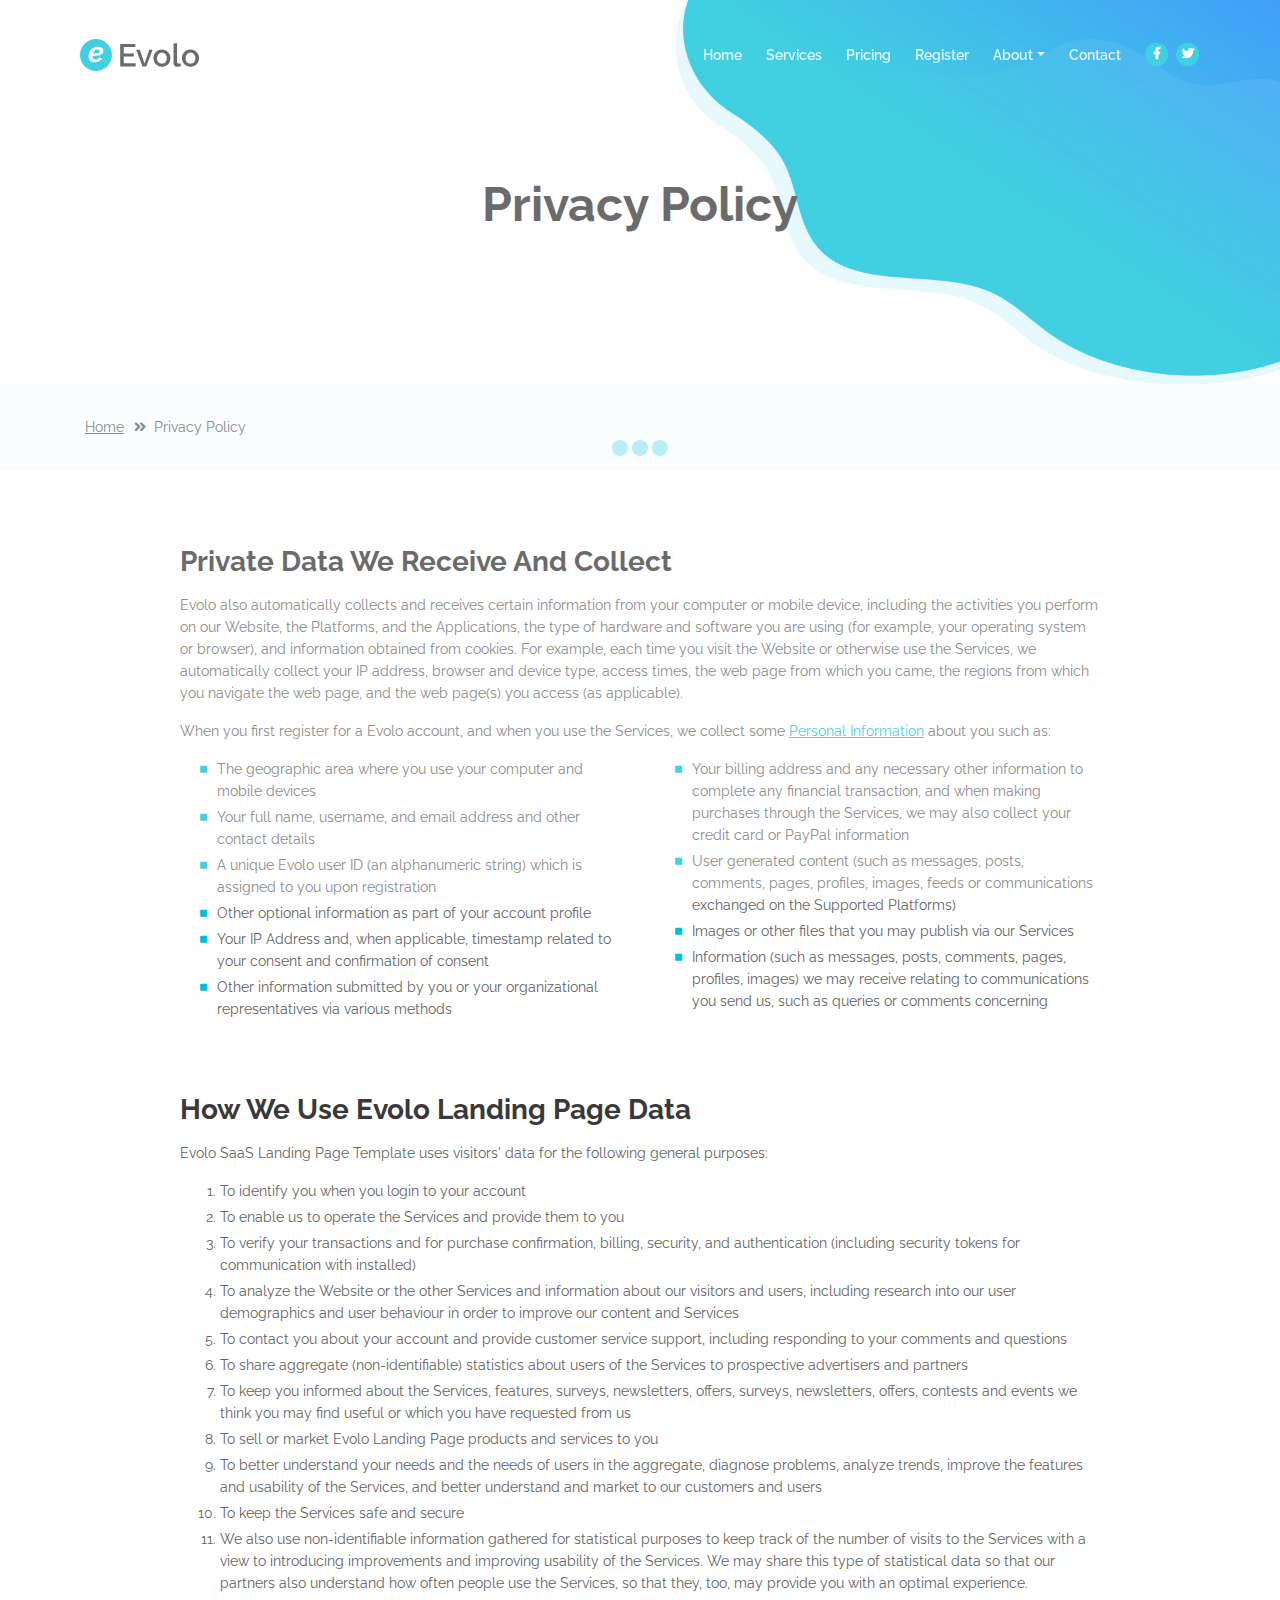
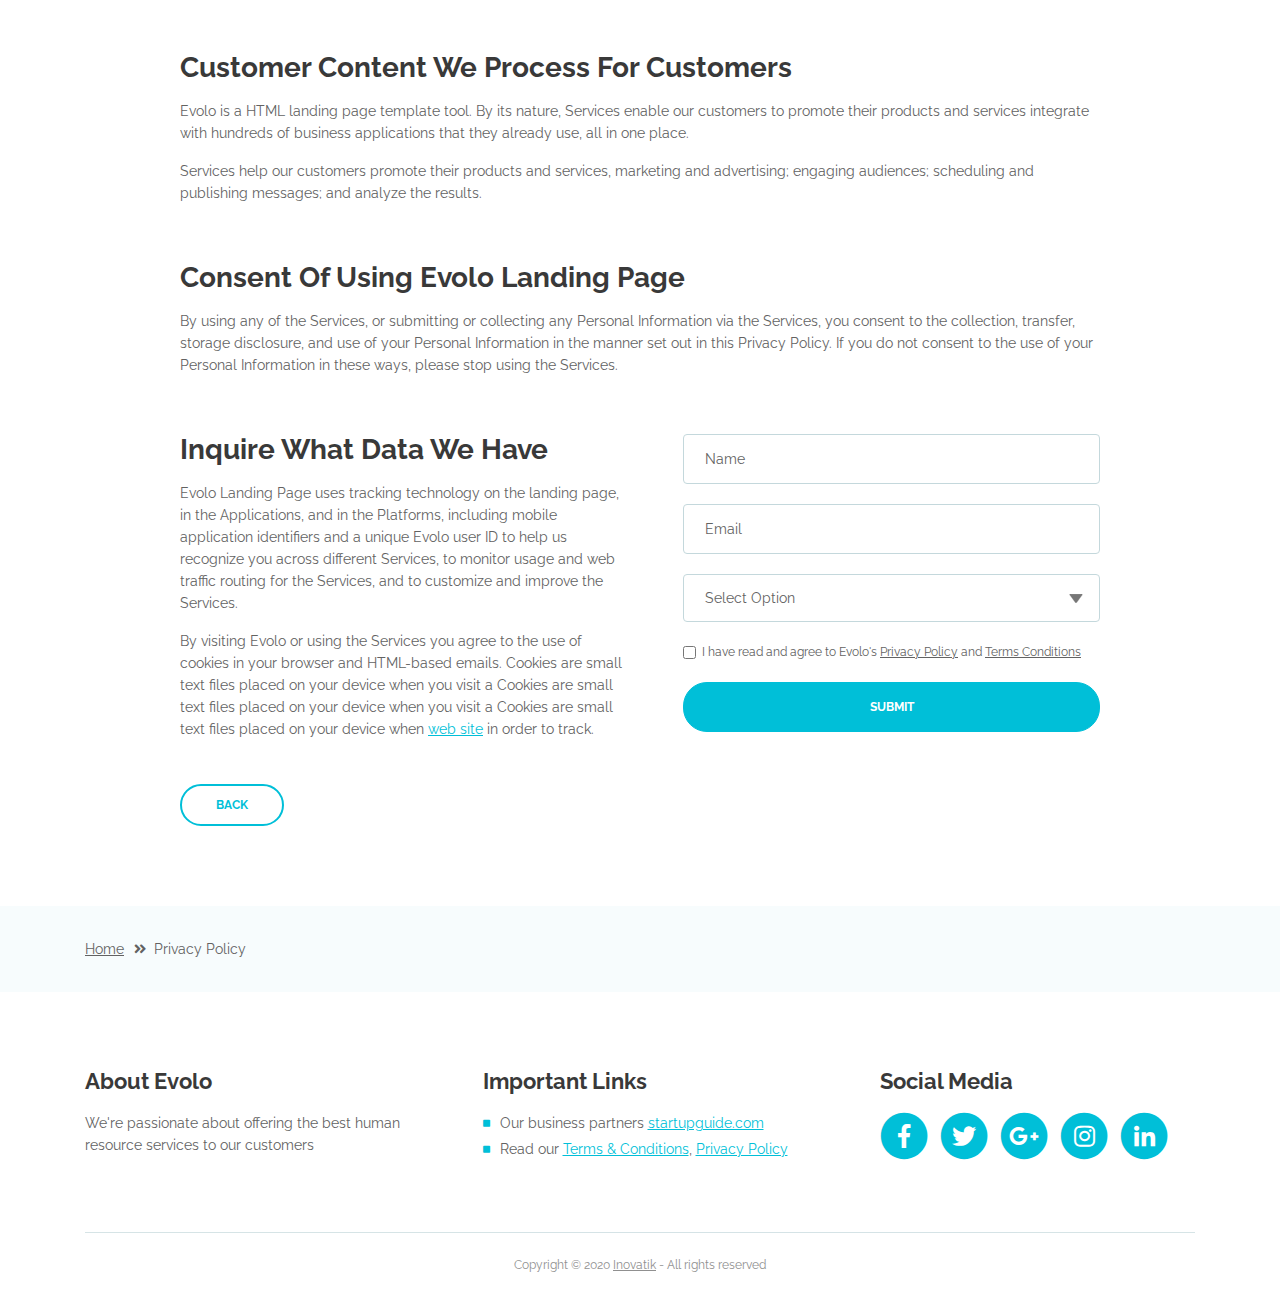
<file: privacy-policy.html>
<!DOCTYPE html>
<html lang="en">
<head>
    <meta charset="utf-8">
    <meta name="viewport" content="width=device-width, initial-scale=1, shrink-to-fit=no">
    
    <!-- SEO Meta Tags -->
    <meta name="description" content="Create a stylish landing page for your business startup and get leads for the offered services with this HTML landing page template.">
    <meta name="author" content="Inovatik">

    <!-- OG Meta Tags to improve the way the post looks when you share the page on LinkedIn, Facebook, Google+ -->
	<meta property="og:site_name" content="" /> <!-- website name -->
	<meta property="og:site" content="" /> <!-- website link -->
	<meta property="og:title" content=""/> <!-- title shown in the actual shared post -->
	<meta property="og:description" content="" /> <!-- description shown in the actual shared post -->
	<meta property="og:image" content="" /> <!-- image link, make sure it's jpg -->
	<meta property="og:url" content="" /> <!-- where do you want your post to link to -->
	<meta property="og:type" content="article" />

    <!-- Website Title -->
    <title>Privacy Policy - Evolo - StartUp HTML Landing Page Template</title>
    
    <!-- Styles -->
    <link href="https://fonts.googleapis.com/css?family=Raleway:400,400i,600,700,700i&amp;subset=latin-ext" rel="stylesheet">
    <link href="css/bootstrap.css" rel="stylesheet">
    <link href="css/fontawesome-all.css" rel="stylesheet">
    <link href="css/swiper.css" rel="stylesheet">
	<link href="css/magnific-popup.css" rel="stylesheet">
    <link href="css/styles.css" rel="stylesheet">
	
	<!-- Favicon  -->
    <link rel="icon" href="images/favicon.png">
</head>
<body data-spy="scroll" data-target=".fixed-top">
    
    <!-- Preloader -->
	<div class="spinner-wrapper">
        <div class="spinner">
            <div class="bounce1"></div>
            <div class="bounce2"></div>
            <div class="bounce3"></div>
        </div>
    </div>
    <!-- end of preloader -->
    

    <!-- Navbar -->
    <nav class="navbar navbar-expand-lg navbar-dark navbar-custom fixed-top">
        <!-- Text Logo - Use this if you don't have a graphic logo -->
        <!-- <a class="navbar-brand logo-text page-scroll" href="index.html">Evolo</a> -->

        <!-- Image Logo -->
        <a class="navbar-brand logo-image" href="index.html"><img src="images/logo.svg" alt="alternative"></a>
        
        <!-- Mobile Menu Toggle Button -->
        <button class="navbar-toggler" type="button" data-toggle="collapse" data-target="#navbarsExampleDefault" aria-controls="navbarsExampleDefault" aria-expanded="false" aria-label="Toggle navigation">
            <span class="navbar-toggler-awesome fas fa-bars"></span>
            <span class="navbar-toggler-awesome fas fa-times"></span>
        </button>
        <!-- end of mobile menu toggle button -->

        <div class="collapse navbar-collapse" id="navbarsExampleDefault">
            <ul class="navbar-nav ml-auto">
                <li class="nav-item">
                    <a class="nav-link page-scroll" href="index.html#header">Home <span class="sr-only">(current)</span></a>
                </li>
                <li class="nav-item">
                    <a class="nav-link page-scroll" href="index.html#services">Services</a>
                </li>
                <li class="nav-item">
                    <a class="nav-link page-scroll" href="index.html#details">Pricing</a>
                </li>
                <li class="nav-item">
                    <a class="nav-link page-scroll" href="index.html#pricing">Register</a>
                </li>

                <!-- Dropdown Menu -->          
                <li class="nav-item dropdown">
                    <a class="nav-link dropdown-toggle page-scroll" href="index.html#about" id="navbarDropdown" role="button" aria-haspopup="true" aria-expanded="false">About</a>
                    <div class="dropdown-menu" aria-labelledby="navbarDropdown">
                        <a class="dropdown-item" href="terms-conditions.html"><span class="item-text">Terms Conditions</span></a>
                        <div class="dropdown-items-divide-hr"></div>
                        <a class="dropdown-item" href="privacy-policy.html"><span class="item-text">Privacy Policy</span></a>
                    </div>
                </li>
                <!-- end of dropdown menu -->

                <li class="nav-item">
                    <a class="nav-link page-scroll" href="index.html#contact">Contact</a>
                </li>
            </ul>
            <span class="nav-item social-icons">
                <span class="fa-stack">
                    <a href="#your-link">
                        <i class="fas fa-circle fa-stack-2x facebook"></i>
                        <i class="fab fa-facebook-f fa-stack-1x"></i>
                    </a>
                </span>
                <span class="fa-stack">
                    <a href="#your-link">
                        <i class="fas fa-circle fa-stack-2x twitter"></i>
                        <i class="fab fa-twitter fa-stack-1x"></i>
                    </a>
                </span>
            </span>
        </div>
    </nav> <!-- end of navbar -->
    <!-- end of navbar -->


    <!-- Header -->
    <header id="header" class="ex-header">
        <div class="container">
            <div class="row">
                <div class="col-md-12">
                    <h1>Privacy Policy</h1>
                </div> <!-- end of col -->
            </div> <!-- end of row -->
        </div> <!-- end of container -->
    </header> <!-- end of ex-header -->
    <!-- end of header -->


    <!-- Breadcrumbs -->
    <div class="ex-basic-1">
        <div class="container">
            <div class="row">
                <div class="col-lg-12">
                    <div class="breadcrumbs">
                        <a href="index.html">Home</a><i class="fa fa-angle-double-right"></i><span>Privacy Policy</span>
                    </div> <!-- end of breadcrumbs -->
                </div> <!-- end of col -->
            </div> <!-- end of row -->
        </div> <!-- end of container -->
    </div> <!-- end of ex-basic-1 -->
    <!-- end of breadcrumbs -->


    <!-- Privacy Content -->
    <div class="ex-basic-2">
        <div class="container">
            <div class="row">
                <div class="col-lg-10 offset-lg-1">
                    <div class="text-container">
                        <h3>Private Data We Receive And Collect</h3>
                        <p>Evolo also automatically collects and receives certain information from your computer or mobile device, including the activities you perform on our Website, the Platforms, and the Applications, the type of hardware and software you are using (for example, your operating system or browser), and information obtained from cookies. For example, each time you visit the Website or otherwise use the Services, we automatically collect your IP address, browser and device type, access times, the web page from which you came, the regions from which you navigate the web page, and the web page(s) you access (as applicable).</p>
                        <p>When you first register for a Evolo account, and when you use the Services, we collect some <a class="turquoise" href="#your-link">Personal Information</a> about you such as:</p>
                        <div class="row">
                            <div class="col-md-6">
                                <ul class="list-unstyled li-space-lg indent">
                                    <li class="media">
                                        <i class="fas fa-square"></i>
                                        <div class="media-body">The geographic area where you use your computer and mobile devices</div>
                                    </li>
                                    <li class="media">
                                        <i class="fas fa-square"></i>
                                        <div class="media-body">Your full name, username, and email address and other contact details</div>
                                    </li>
                                    <li class="media">
                                        <i class="fas fa-square"></i>
                                        <div class="media-body">A unique Evolo user ID (an alphanumeric string) which is assigned to you upon registration</div>
                                    </li>
                                    <li class="media">
                                        <i class="fas fa-square"></i>
                                        <div class="media-body">Other optional information as part of your account profile</div>
                                    </li>
                                    <li class="media">
                                        <i class="fas fa-square"></i>
                                        <div class="media-body">Your IP Address and, when applicable, timestamp related to your consent and confirmation of consent</div>
                                    </li>
                                    <li class="media">
                                        <i class="fas fa-square"></i>
                                        <div class="media-body">Other information submitted by you or your organizational representatives via various methods</div>
                                    </li>
                                </ul>
                            </div> <!-- end of col -->

                            <div class="col-md-6">
                                <ul class="list-unstyled li-space-lg indent">
                                    <li class="media">
                                        <i class="fas fa-square"></i>
                                        <div class="media-body">Your billing address and any necessary other information to complete any financial transaction, and when making purchases through the Services, we may also collect your credit card or PayPal information</div>
                                    </li>
                                    <li class="media">
                                        <i class="fas fa-square"></i>
                                        <div class="media-body">User generated content (such as messages, posts, comments, pages, profiles, images, feeds or communications exchanged on the Supported Platforms)</div>
                                    </li>
                                    <li class="media">
                                        <i class="fas fa-square"></i>
                                        <div class="media-body">Images or other files that you may publish via our Services</div>
                                    </li>
                                    <li class="media">
                                        <i class="fas fa-square"></i>
                                        <div class="media-body">Information (such as messages, posts, comments, pages, profiles, images) we may receive relating to communications you send us, such as queries or comments concerning</div>
                                    </li>
                                </ul>
                            </div> <!-- end of col -->
                        </div> <!-- end of row -->
                    </div> <!-- end of text-container-->
                    
                    <div class="text-container">
                        <h3>How We Use Evolo Landing Page Data</h3>
                        <p>Evolo SaaS Landing Page Template uses visitors' data for the following general purposes:</p>
                        <ol class="li-space-lg">
                            <li>To identify you when you login to your account</li>
                            <li>To enable us to operate the Services and provide them to you</li>
                            <li>To verify your transactions and for purchase confirmation, billing, security, and authentication (including security tokens for communication with installed)</li>
                            <li>To analyze the Website or the other Services and information about our visitors and users, including research into our user demographics and user behaviour in order to improve our content and Services</li>
                            <li>To contact you about your account and provide customer service support, including responding to your comments and questions</li>
                            <li>To share aggregate (non-identifiable) statistics about users of the Services to prospective advertisers and partners</li>
                            <li>To keep you informed about the Services, features, surveys, newsletters, offers, surveys, newsletters, offers, contests and events we think you may find useful or which you have requested from us</li>
                            <li>To sell or market Evolo Landing Page products and services to you</li>
                            <li>To better understand your needs and the needs of users in the aggregate, diagnose problems, analyze trends, improve the features and usability of the Services, and better understand and market to our customers and users</li>
                            <li>To keep the Services safe and secure</li>
                            <li>We also use non-identifiable information gathered for statistical purposes to keep track of the number of visits to the Services with a view to introducing improvements and improving usability of the Services. We may share this type of statistical data so that our partners also understand how often people use the Services, so that they, too, may provide you with an optimal experience.</li>
                        </ol>
                    </div> <!-- end of text-container -->

                    <div class="text-container">
                        <h3>Customer Content We Process For Customers</h3>
                        <p>Evolo is a HTML landing page template tool. By its nature, Services enable our customers to promote their products and services integrate with hundreds of business applications that they already use, all in one place.</p>
                        <p>Services help our customers promote their products and services, marketing and advertising; engaging audiences; scheduling and publishing messages; and analyze the results.</p>
                    </div> <!-- end of text container -->

                    <div class="text-container">
                        <h3>Consent Of Using Evolo Landing Page</h3>
					    <p class="mb-5">By using any of the Services, or submitting or collecting any Personal Information via the Services, you consent to the collection, transfer, storage disclosure, and use of your Personal Information in the manner set out in this Privacy Policy. If you do not consent to the use of your Personal Information in these ways, please stop using the Services.</p>
                    </div> <!-- end of text-container -->
                                       
                    <div class="row">
                        <div class="col-md-6">
                            <div class="text-container last">
                                <h3>Inquire What Data We Have</h3>
                                <p>Evolo Landing Page uses tracking technology on the landing page, in the Applications, and in the Platforms, including mobile application identifiers and a unique Evolo user ID to help us recognize you across different Services, to monitor usage and web traffic routing for the Services, and to customize and improve the Services.</p>
                                <p> By visiting Evolo or using the Services you agree to the use of cookies in your browser and HTML-based emails. Cookies are small text files placed on your device when you visit a Cookies are small text files placed on your device when you visit a Cookies are small text files placed on your device when <a class="turquoise" href="#your-link">web site</a> in order to track.</p>
                            </div> <!-- end of text container -->
                        </div> <!-- end of col-->
                        <div class="col-md-6">

                            <!-- Privacy Form -->
                            <div class="form-container">
                                <form id="privacyForm" data-toggle="validator" data-focus="false">
                                    <div class="form-group">
                                        <input type="text" class="form-control-input" id="pname" required>
                                        <label class="label-control" for="pname">Name</label>
                                        <div class="help-block with-errors"></div>
                                    </div>
                                    <div class="form-group">
                                        <input type="email" class="form-control-input" id="pemail" required>
                                        <label class="label-control" for="pemail">Email</label>
                                        <div class="help-block with-errors"></div>
                                    </div>
                                    <div class="form-group">
                                        <select class="form-control-select" id="pselect" required>
                                            <option class="select-option" value="" disabled selected>Select Option</option>
                                            <option class="select-option" value="Delete data">Delete my data</option>
                                            <option class="select-option" value="Show me data">Show me my data</option>
                                        </select>
                                        <div class="help-block with-errors"></div>
                                    </div>
                                    <div class="form-group checkbox">
                                        <input type="checkbox" id="pterms" value="Agreed-to-Terms" required>I have read and agree to Evolo's <a href="privacy-policy.html">Privacy Policy</a> and <a href="terms-conditions.html">Terms Conditions</a>
                                        <div class="help-block with-errors"></div>
                                    </div>
                                    <div class="form-group">
                                        <button type="submit" class="form-control-submit-button">SUBMIT</button>
                                    </div>
                                    <div class="form-message">
                                        <div id="pmsgSubmit" class="h3 text-center hidden"></div>
                                    </div>
                                </form>
                            </div> <!-- end of form container -->
                            <!-- end of privacy form -->

                        </div> <!-- end of col--> 
                    </div> <!-- end of row -->
                    <a class="btn-outline-reg back" href="index.html">BACK</a>
                </div> <!-- end of col-->
            </div> <!-- end of row -->
        </div> <!-- end of container -->
    </div> <!-- end of ex-basic-2 -->
    <!-- end of privacy content -->


    <!-- Breadcrumbs -->
    <div class="ex-basic-1">
        <div class="container">
            <div class="row">
                <div class="col-lg-12">
                    <div class="breadcrumbs">
                        <a href="index.html">Home</a><i class="fa fa-angle-double-right"></i><span>Privacy Policy</span>
                    </div> <!-- end of breadcrumbs -->
                </div> <!-- end of col -->
            </div> <!-- end of row -->
        </div> <!-- end of container -->
    </div> <!-- end of ex-basic-1 -->
    <!-- end of breadcrumbs -->

    
    <!-- Footer -->
    <div class="footer">
        <div class="container">
            <div class="row">
                <div class="col-md-4">
                    <div class="footer-col">
                        <h4>About Evolo</h4>
                        <p>We're passionate about offering the best human resource services to our customers</p>
                    </div>
                </div> <!-- end of col -->
                <div class="col-md-4">
                    <div class="footer-col middle">
                        <h4>Important Links</h4>
                        <ul class="list-unstyled li-space-lg">
                            <li class="media">
                                <i class="fas fa-square"></i>
                                <div class="media-body">Our business partners <a class="turquoise" href="#your-link">startupguide.com</a></div>
                            </li>
                            <li class="media">
                                <i class="fas fa-square"></i>
                                <div class="media-body">Read our <a class="turquoise" href="terms-conditions.html">Terms & Conditions</a>, <a class="turquoise" href="privacy-policy.html">Privacy Policy</a></div>
                            </li>
                        </ul>
                    </div>
                </div> <!-- end of col -->
                <div class="col-md-4">
                    <div class="footer-col last">
                        <h4>Social Media</h4>
                        <span class="fa-stack fa-lg">
                            <a href="#your-link">
                                <i class="fas fa-circle fa-stack-2x"></i>
                                <i class="fab fa-facebook-f fa-stack-1x"></i>
                            </a>
                        </span>
                        <span class="fa-stack fa-lg">
                            <a href="#your-link">
                                <i class="fas fa-circle fa-stack-2x"></i>
                                <i class="fab fa-twitter fa-stack-1x"></i>
                            </a>
                        </span>
                        <span class="fa-stack fa-lg">
                            <a href="#your-link">
                                <i class="fas fa-circle fa-stack-2x"></i>
                                <i class="fab fa-google-plus-g fa-stack-1x"></i>
                            </a>
                        </span>
                        <span class="fa-stack fa-lg">
                            <a href="#your-link">
                                <i class="fas fa-circle fa-stack-2x"></i>
                                <i class="fab fa-instagram fa-stack-1x"></i>
                            </a>
                        </span>
                        <span class="fa-stack fa-lg">
                            <a href="#your-link">
                                <i class="fas fa-circle fa-stack-2x"></i>
                                <i class="fab fa-linkedin-in fa-stack-1x"></i>
                            </a>
                        </span>
                    </div> 
                </div> <!-- end of col -->
            </div> <!-- end of row -->
        </div> <!-- end of container -->
    </div> <!-- end of footer -->  
    <!-- end of footer -->


    <!-- Copyright -->
    <div class="copyright">
        <div class="container">
            <div class="row">
                <div class="col-lg-12">
                    <p class="p-small">Copyright © 2020 <a href="https://inovatik.com">Inovatik</a> - All rights reserved</p>
                </div> <!-- end of col -->
            </div> <!-- enf of row -->
        </div> <!-- end of container -->
    </div> <!-- end of copyright --> 
    <!-- end of copyright -->

	
    <!-- Scripts -->
    <script src="js/jquery.min.js"></script> <!-- jQuery for Bootstrap's JavaScript plugins -->
    <script src="js/popper.min.js"></script> <!-- Popper tooltip library for Bootstrap -->
    <script src="js/bootstrap.min.js"></script> <!-- Bootstrap framework -->
    <script src="js/jquery.easing.min.js"></script> <!-- jQuery Easing for smooth scrolling between anchors -->
    <script src="js/swiper.min.js"></script> <!-- Swiper for image and text sliders -->
    <script src="js/jquery.magnific-popup.js"></script> <!-- Magnific Popup for lightboxes -->
    <script src="js/validator.min.js"></script> <!-- Validator.js - Bootstrap plugin that validates forms -->
    <script src="js/scripts.js"></script> <!-- Custom scripts -->
    
</body>
</html>
</file>
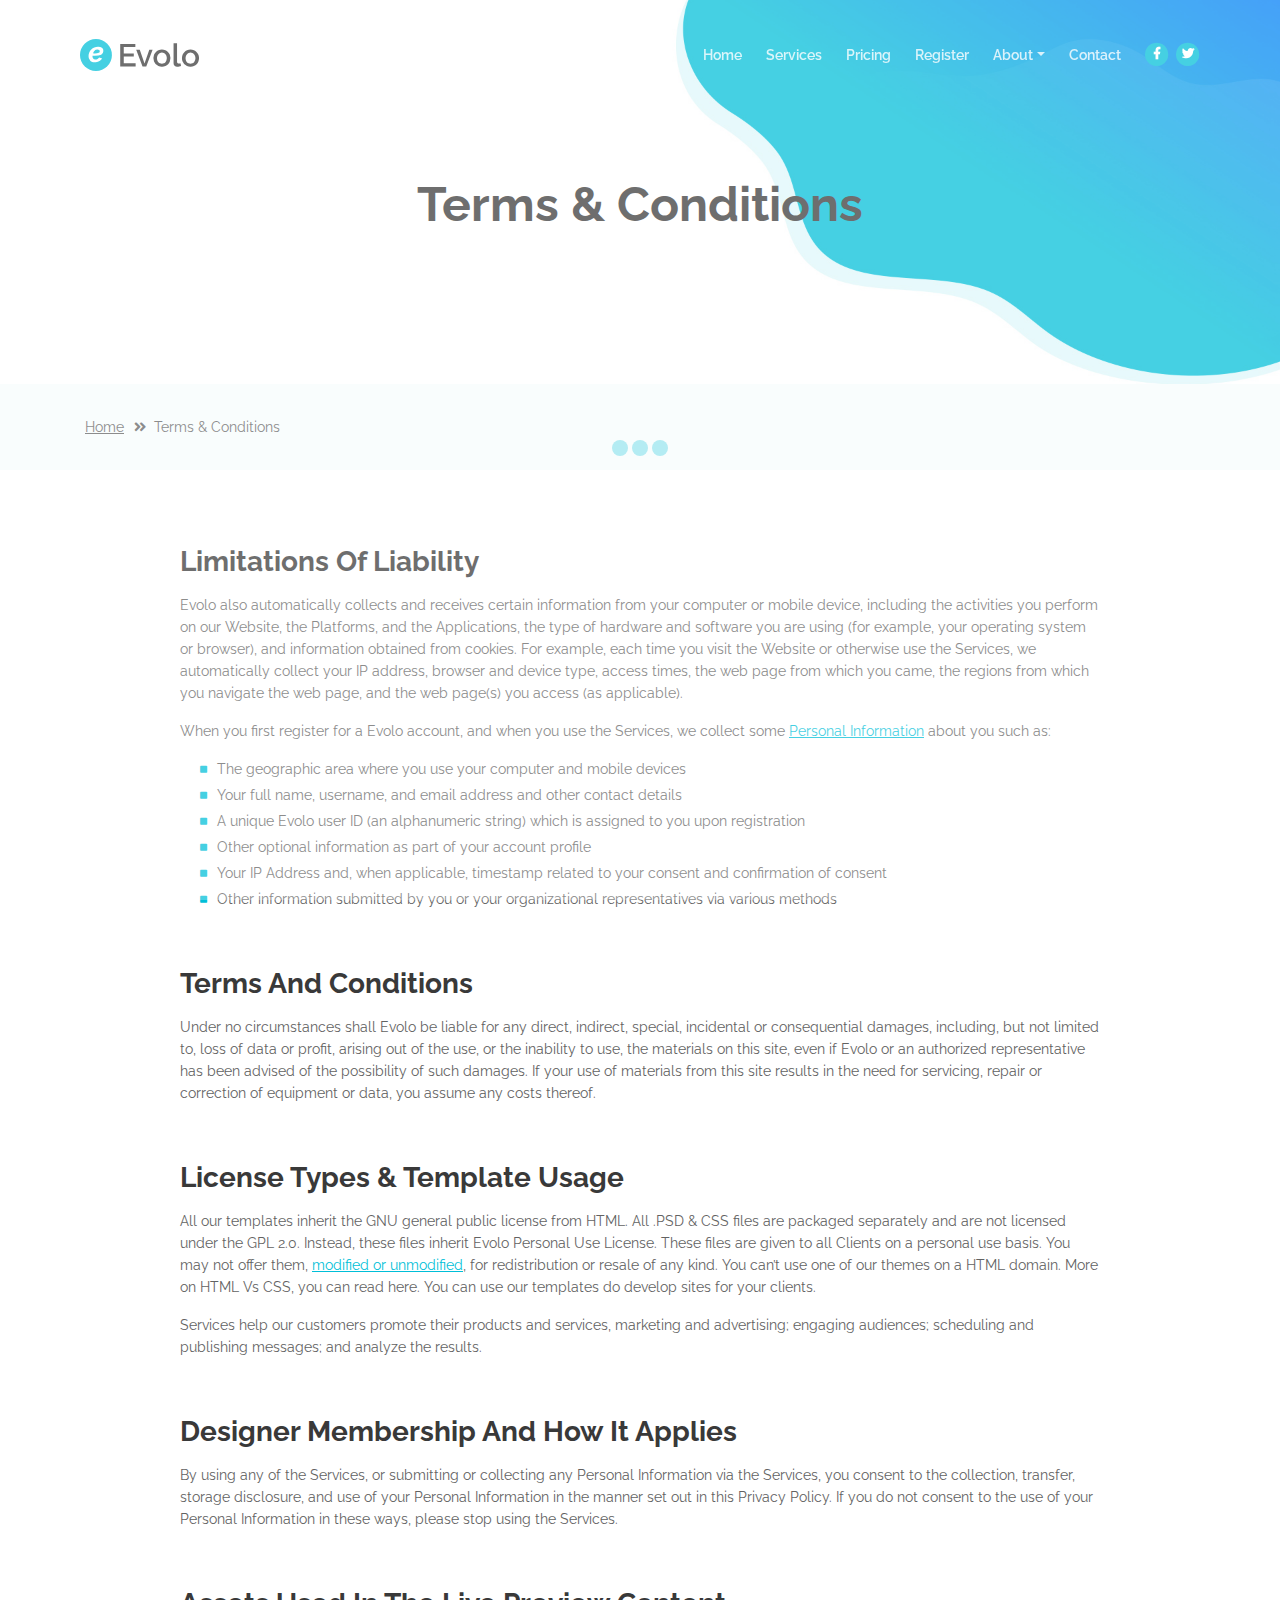
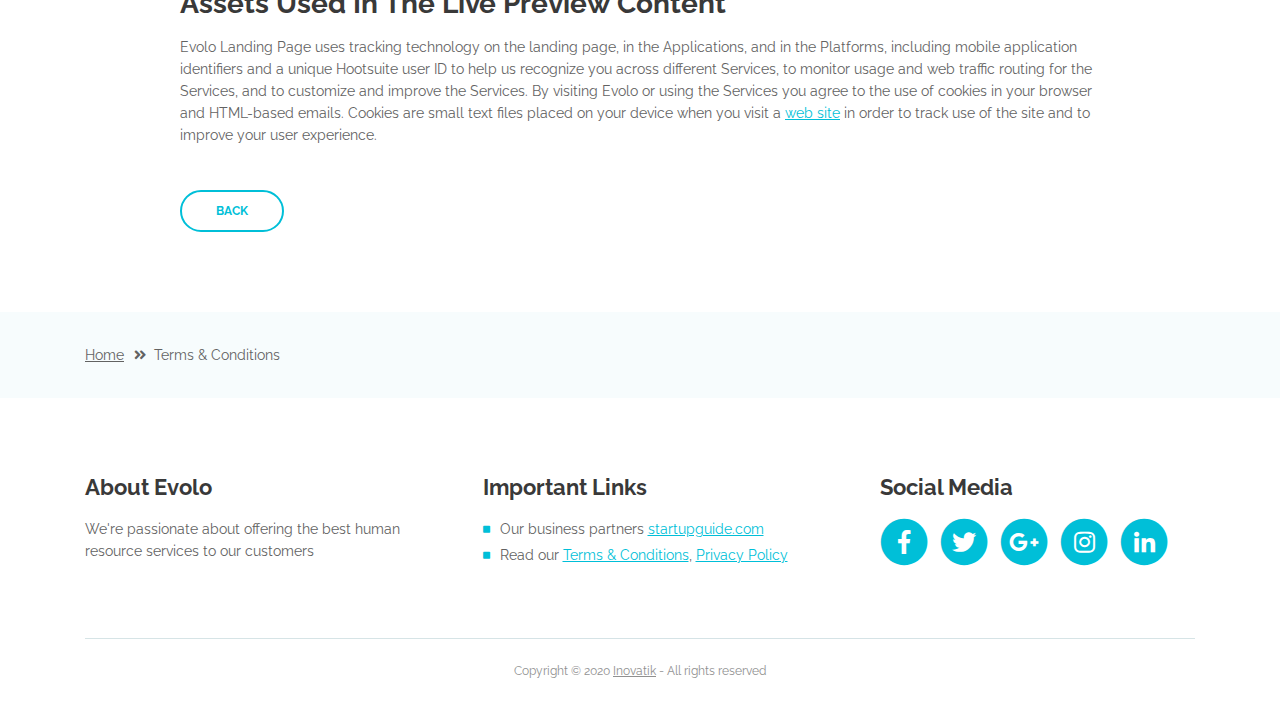
<file: terms-conditions.html>
<!DOCTYPE html>
<html lang="en">
<head>
    <meta charset="utf-8">
    <meta name="viewport" content="width=device-width, initial-scale=1, shrink-to-fit=no">
    
    <!-- SEO Meta Tags -->
    <meta name="description" content="Create a stylish landing page for your business startup and get leads for the offered services with this HTML landing page template.">
    <meta name="author" content="Inovatik">

    <!-- OG Meta Tags to improve the way the post looks when you share the page on LinkedIn, Facebook, Google+ -->
	<meta property="og:site_name" content="" /> <!-- website name -->
	<meta property="og:site" content="" /> <!-- website link -->
	<meta property="og:title" content=""/> <!-- title shown in the actual shared post -->
	<meta property="og:description" content="" /> <!-- description shown in the actual shared post -->
	<meta property="og:image" content="" /> <!-- image link, make sure it's jpg -->
	<meta property="og:url" content="" /> <!-- where do you want your post to link to -->
	<meta property="og:type" content="article" />

    <!-- Website Title -->
    <title>Terms Conditions - Evolo - StartUp HTML Landing Page Template</title>
    
    <!-- Styles -->
    <link href="https://fonts.googleapis.com/css?family=Raleway:400,400i,600,700,700i&amp;subset=latin-ext" rel="stylesheet">
    <link href="css/bootstrap.css" rel="stylesheet">
    <link href="css/fontawesome-all.css" rel="stylesheet">
    <link href="css/swiper.css" rel="stylesheet">
	<link href="css/magnific-popup.css" rel="stylesheet">
	<link href="css/styles.css" rel="stylesheet">
	
	<!-- Favicon  -->
    <link rel="icon" href="images/favicon.png">
</head>
<body data-spy="scroll" data-target=".fixed-top">
    
    <!-- Preloader -->
	<div class="spinner-wrapper">
        <div class="spinner">
            <div class="bounce1"></div>
            <div class="bounce2"></div>
            <div class="bounce3"></div>
        </div>
    </div>
    <!-- end of preloader -->
    

    <!-- Navbar -->
    <nav class="navbar navbar-expand-lg navbar-dark navbar-custom fixed-top">
        <!-- Text Logo - Use this if you don't have a graphic logo -->
        <!-- <a class="navbar-brand logo-text page-scroll" href="index.html">Evolo</a> -->

        <!-- Image Logo -->
        <a class="navbar-brand logo-image" href="index.html"><img src="images/logo.svg" alt="alternative"></a>
        
        <!-- Mobile Menu Toggle Button -->
        <button class="navbar-toggler" type="button" data-toggle="collapse" data-target="#navbarsExampleDefault" aria-controls="navbarsExampleDefault" aria-expanded="false" aria-label="Toggle navigation">
            <span class="navbar-toggler-awesome fas fa-bars"></span>
            <span class="navbar-toggler-awesome fas fa-times"></span>
        </button>
        <!-- end of mobile menu toggle button -->

        <div class="collapse navbar-collapse" id="navbarsExampleDefault">
            <ul class="navbar-nav ml-auto">
                <li class="nav-item">
                    <a class="nav-link page-scroll" href="index.html#header">Home <span class="sr-only">(current)</span></a>
                </li>
                <li class="nav-item">
                    <a class="nav-link page-scroll" href="index.html#services">Services</a>
                </li>
                <li class="nav-item">
                    <a class="nav-link page-scroll" href="index.html#details">Pricing</a>
                </li>
                <li class="nav-item">
                    <a class="nav-link page-scroll" href="index.html#pricing">Register</a>
                </li>

                <!-- Dropdown Menu -->          
                <li class="nav-item dropdown">
                    <a class="nav-link dropdown-toggle page-scroll" href="index.html#about" id="navbarDropdown" role="button" aria-haspopup="true" aria-expanded="false">About</a>
                    <div class="dropdown-menu" aria-labelledby="navbarDropdown">
                        <a class="dropdown-item" href="terms-conditions.html"><span class="item-text">Terms Conditions</span></a>
                        <div class="dropdown-items-divide-hr"></div>
                        <a class="dropdown-item" href="privacy-policy.html"><span class="item-text">Privacy Policy</span></a>
                    </div>
                </li>
                <!-- end of dropdown menu -->

                <li class="nav-item">
                    <a class="nav-link page-scroll" href="index.html#contact">Contact</a>
                </li>
            </ul>
            <span class="nav-item social-icons">
                <span class="fa-stack">
                    <a href="#your-link">
                        <i class="fas fa-circle fa-stack-2x facebook"></i>
                        <i class="fab fa-facebook-f fa-stack-1x"></i>
                    </a>
                </span>
                <span class="fa-stack">
                    <a href="#your-link">
                        <i class="fas fa-circle fa-stack-2x twitter"></i>
                        <i class="fab fa-twitter fa-stack-1x"></i>
                    </a>
                </span>
            </span>
        </div>
    </nav> <!-- end of navbar -->
    <!-- end of navbar -->


    <!-- Header -->
    <header id="header" class="ex-header">
        <div class="container">
            <div class="row">
                <div class="col-lg-12">
                    <h1>Terms & Conditions</h1>
                </div> <!-- end of col -->
            </div> <!-- end of row -->
        </div> <!-- end of container -->
    </header> <!-- end of ex-header -->
    <!-- end of header -->


    <!-- Breadcrumbs -->
    <div class="ex-basic-1">
        <div class="container">
            <div class="row">
                <div class="col-lg-12">
                    <div class="breadcrumbs">
                        <a href="index.html">Home</a><i class="fa fa-angle-double-right"></i><span>Terms & Conditions</span>
                    </div> <!-- end of breadcrumbs -->
                </div> <!-- end of col -->
            </div> <!-- end of row -->
        </div> <!-- end of container -->
    </div> <!-- end of ex-basic-1 -->
    <!-- end of breadcrumbs -->


    <!-- Terms Content -->
    <div class="ex-basic-2">
        <div class="container">
            <div class="row">
                <div class="col-lg-10 offset-lg-1">
                    <div class="text-container">
                        <h3>Limitations Of Liability</h3>
                        <p>Evolo also automatically collects and receives certain information from your computer or mobile device, including the activities you perform on our Website, the Platforms, and the Applications, the type of hardware and software you are using (for example, your operating system or browser), and information obtained from cookies. For example, each time you visit the Website or otherwise use the Services, we automatically collect your IP address, browser and device type, access times, the web page from which you came, the regions from which you navigate the web page, and the web page(s) you access (as applicable).</p>
                        <p>When you first register for a Evolo account, and when you use the Services, we collect some <a class="turquoise" href="#your-link">Personal Information</a> about you such as:</p>
                        <ul class="list-unstyled li-space-lg indent">
                            <li class="media">
                                <i class="fas fa-square"></i>
                                <div class="media-body">The geographic area where you use your computer and mobile devices</div>
                            </li>
                            <li class="media">
                                <i class="fas fa-square"></i>
                                <div class="media-body">Your full name, username, and email address and other contact details</div>
                            </li>
                            <li class="media">
                                <i class="fas fa-square"></i>
                                <div class="media-body">A unique Evolo user ID (an alphanumeric string) which is assigned to you upon registration</div>
                            </li>
                            <li class="media">
                                <i class="fas fa-square"></i>
                                <div class="media-body">Other optional information as part of your account profile</div>
                            </li>
                            <li class="media">
                                <i class="fas fa-square"></i>
                                <div class="media-body">Your IP Address and, when applicable, timestamp related to your consent and confirmation of consent</div>
                            </li>
                            <li class="media">
                                <i class="fas fa-square"></i>
                                <div class="media-body">Other information submitted by you or your organizational representatives via various methods</div>
                            </li>
                        </ul>
                    </div> <!-- end of text-container -->
                    
                    <div class="text-container">
                        <h3>Terms And Conditions</h3>
                        <p>Under no circumstances shall Evolo be liable for any direct, indirect, special, incidental or consequential damages, including, but not limited to, loss of data or profit, arising out of the use, or the inability to use, the materials on this site, even if Evolo or an authorized representative has been advised of the possibility of such damages. If your use of materials from this site results in the need for servicing, repair or correction of equipment or data, you assume any costs thereof.</p>
                    </div> <!-- end of text-container -->

                    <div class="text-container">
                        <h3>License Types & Template Usage</h3>
                        <p>All our templates inherit the GNU general public license from HTML. All .PSD & CSS files are packaged separately and are not licensed under the GPL 2.0. Instead, these files inherit Evolo Personal Use License. These files are given to all Clients on a personal use basis. You may not offer them, <a class="turquoise" href="#your-link">modified or unmodified</a>, for redistribution or resale of any kind. You can’t use one of our themes on a HTML domain. More on HTML Vs CSS, you can read here. You can use our templates do develop sites for your clients.</p>
                        <p>Services help our customers promote their products and services, marketing and advertising; engaging audiences; scheduling and publishing messages; and analyze the results.</p>
                    </div> <!-- end of text-container -->

                    <div class="text-container">
                        <h3>Designer Membership And How It Applies</h3>
                        <p>By using any of the Services, or submitting or collecting any Personal Information via the Services, you consent to the collection, transfer, storage disclosure, and use of your Personal Information in the manner set out in this Privacy Policy. If you do not consent to the use of your Personal Information in these ways, please stop using the Services.</p>
                    </div> <!-- end of text-container -->
                    
                    <div class="text-container last">
                        <h3>Assets Used In The Live Preview Content</h3>
                        <p>Evolo Landing Page uses tracking technology on the landing page, in the Applications, and in the Platforms, including mobile application identifiers and a unique Hootsuite user ID to help us recognize you across different Services, to monitor usage and web traffic routing for the Services, and to customize and improve the Services. By visiting Evolo or using the Services you agree to the use of cookies in your browser and HTML-based emails. Cookies are small text files placed on your device when you visit a <a class="turquoise" href="#your-link">web site</a> in order to track use of the site and to improve your user experience.</p>
                        <a class="btn-outline-reg" href="index.html">BACK</a>
                    </div> <!-- end of text-container -->
                </div>
            </div> <!-- end of row -->
        </div> <!-- end of container -->
    </div> <!-- end of ex-basic -->
    <!-- end of terms content -->

    
    <!-- Breadcrumbs -->
    <div class="ex-basic-1">
        <div class="container">
            <div class="row">
                <div class="col-lg-12">
                    <div class="breadcrumbs">
                        <a href="index.html">Home</a><i class="fa fa-angle-double-right"></i><span>Terms & Conditions</span>
                    </div> <!-- end of breadcrumbs -->
                </div> <!-- end of col -->
            </div> <!-- end of row -->
        </div> <!-- end of container -->
    </div> <!-- end of ex-basic-1 -->
    <!-- end of breadcrumbs -->


    <!-- Footer -->
    <div class="footer">
        <div class="container">
            <div class="row">
                <div class="col-md-4">
                    <div class="footer-col">
                        <h4>About Evolo</h4>
                        <p>We're passionate about offering the best human resource services to our customers</p>
                    </div>
                </div> <!-- end of col -->
                <div class="col-md-4">
                    <div class="footer-col middle">
                        <h4>Important Links</h4>
                        <ul class="list-unstyled li-space-lg">
                            <li class="media">
                                <i class="fas fa-square"></i>
                                <div class="media-body">Our business partners <a class="turquoise" href="#your-link">startupguide.com</a></div>
                            </li>
                            <li class="media">
                                <i class="fas fa-square"></i>
                                <div class="media-body">Read our <a class="turquoise" href="terms-conditions.html">Terms & Conditions</a>, <a class="turquoise" href="privacy-policy.html">Privacy Policy</a></div>
                            </li>
                        </ul>
                    </div>
                </div> <!-- end of col -->
                <div class="col-md-4">
                    <div class="footer-col last">
                        <h4>Social Media</h4>
                        <span class="fa-stack fa-lg">
                            <a href="#your-link">
                                <i class="fas fa-circle fa-stack-2x"></i>
                                <i class="fab fa-facebook-f fa-stack-1x"></i>
                            </a>
                        </span>
                        <span class="fa-stack fa-lg">
                            <a href="#your-link">
                                <i class="fas fa-circle fa-stack-2x"></i>
                                <i class="fab fa-twitter fa-stack-1x"></i>
                            </a>
                        </span>
                        <span class="fa-stack fa-lg">
                            <a href="#your-link">
                                <i class="fas fa-circle fa-stack-2x"></i>
                                <i class="fab fa-google-plus-g fa-stack-1x"></i>
                            </a>
                        </span>
                        <span class="fa-stack fa-lg">
                            <a href="#your-link">
                                <i class="fas fa-circle fa-stack-2x"></i>
                                <i class="fab fa-instagram fa-stack-1x"></i>
                            </a>
                        </span>
                        <span class="fa-stack fa-lg">
                            <a href="#your-link">
                                <i class="fas fa-circle fa-stack-2x"></i>
                                <i class="fab fa-linkedin-in fa-stack-1x"></i>
                            </a>
                        </span>
                    </div> 
                </div> <!-- end of col -->
            </div> <!-- end of row -->
        </div> <!-- end of container -->
    </div> <!-- end of footer -->  
    <!-- end of footer -->


    <!-- Copyright -->
    <div class="copyright">
        <div class="container">
            <div class="row">
                <div class="col-lg-12">
                    <p class="p-small">Copyright © 2020 <a href="https://inovatik.com">Inovatik</a> - All rights reserved</p>
                </div> <!-- end of col -->
            </div> <!-- enf of row -->
        </div> <!-- end of container -->
    </div> <!-- end of copyright --> 
    <!-- end of copyright -->

	
    <!-- Scripts -->
    <script src="js/jquery.min.js"></script> <!-- jQuery for Bootstrap's JavaScript plugins -->
    <script src="js/popper.min.js"></script> <!-- Popper tooltip library for Bootstrap -->
    <script src="js/bootstrap.min.js"></script> <!-- Bootstrap framework -->
    <script src="js/jquery.easing.min.js"></script> <!-- jQuery Easing for smooth scrolling between anchors -->
    <script src="js/swiper.min.js"></script> <!-- Swiper for image and text sliders -->
    <script src="js/jquery.magnific-popup.js"></script> <!-- Magnific Popup for lightboxes -->
    <script src="js/validator.min.js"></script> <!-- Validator.js - Bootstrap plugin that validates forms -->
    <script src="js/scripts.js"></script> <!-- Custom scripts -->
</body>
</html>
</file>
<file: demo/excel-to-pdf/assets/css/style.css>
table th, table td {
    border-collapse: collapse;
    border: 1px solid #b5b5b5;
    padding: 2px 5px;
}
.content-div {
    word-wrap: break-word; 
    background-color: #fff; 
    background-clip: border-box; 
    border: 1px solid rgba(0,0,0,.125); 
    border-radius: .25rem;
    padding: 1rem 1rem;
}
html, body {
    font-family: sans-serif!important;
}

/* .card-body span, .card-body p {
    font-size:20px!important;
    line-height: 1.6!important;
}
table th, table td {
    font-size:18px!important;
} */

.single-row
{
    page-break-inside: avoid;
}
.page-top {
    padding-top: 110px;
}
@media print {
    body *{
        margin: 0px!important;
    }
    body * {
        visibility: hidden;
    }
    #element-to-print, #element-to-print * {
        visibility: visible;
    }
    .page-top {
        padding-top: 110px;
    }
    #element-to-print {
        position: absolute;
        left: 0;
        top: 0;
    }
}

#page-scroll {
    position:fixed;
    right:10px;
    bottom:10px;
    cursor:pointer;
    width:50px;
    height:50px;
    background-color:#198754;
    text-indent:-9999px;
    display:none;
    -webkit-border-radius:60px;
    -moz-border-radius:60px;
    border-radius:60px
}
#page-scroll span {
    position:absolute;
    top:50%;
    left:50%;
    margin-left:-8px;
    margin-top:-12px;
    height:0;
    width:0;
    border:8px solid transparent;
    border-bottom-color:#ffffff;
}
#page-scroll:hover {
    background-color:#e74c3c;
    opacity:1;
    filter:"alpha(opacity=100)";
    -ms-filter:"alpha(opacity=100)";
}
</file>
<file: css/styles.css>
/* Template: Evolo - StartUp HTML Landing Page Template
   Author: Inovatik
   Created: June 2019
   Description: Master CSS file
*/

/*****************************************
Table Of Contents:

01. General Styles
02. Preloader
03. Navigation
04. Header
05. Customers
06. Services
07. Details 1
08. Details 2
09. Details Lightboxes
10. Pricing
11. Request
12. Video
13. Testimonials
14. About
15. Contact
16. Footer
17. Copyright
18. Back To Top Button
19. Extra Pages
20. Media Queries
******************************************/

/*****************************************
Colors:
- Backgrounds - turquoise #00bfd8
- Backgrounds - blue #0079f9
- Backgrounds - light gray #f7fcfd
- Buttons, bullets, icons, links - turquoise #00bfd8
- Cards border, inputs border - light gray #c4d8dc
- Text headers, navbar links - black #393939
- Text body - black #626262
******************************************/


/******************************/
/*     01. General Styles     */
/******************************/
body,
html {
    width: 100%;
	height: 100%;
}

body, p {
	color: #626262; 
	font: 400 0.875rem/1.375rem "Raleway", sans-serif;
}

.p-large {
	font: 400 1rem/1.5rem "Raleway", sans-serif;
}

.p-small {
	font: 400 0.75rem/1.25rem "Raleway", sans-serif;
}

.p-heading {
	margin-bottom: 3.875rem;
}

.li-space-lg li {
	margin-bottom: 0.25rem;
}

.indent {
	padding-left: 1.25rem;
}

h1 {
	color: #393939;
	font: 700 3rem/3.5rem "Raleway", sans-serif;
}

h2 {
	color: #393939;
	font: 700 2.25rem/2.75rem "Raleway", sans-serif;
}

h3 {
	color: #393939;
	font: 700 1.75rem/2rem "Raleway", sans-serif;
}

h4 {
	color: #393939;
	font: 700 1.375rem/1.875rem "Raleway", sans-serif;
}

h5 {
	color: #393939;
	font: 700 1.125rem/1.625rem "Raleway", sans-serif;
}

h6 {
	color: #393939;
	font: 700 1rem/1.5rem "Raleway", sans-serif;
}

a {
	color: #626262;
	text-decoration: underline;
}

a:hover {
	color: #626262;
	text-decoration: underline;
}

a.turquoise {
	color: #00bfd8;
}

a.white {
	color: #fff;
}

.testimonial-text {
	font: italic 400 1rem/1.5rem "Raleway", sans-serif;
}

.testimonial-author {
	font: 700 1rem/1.5rem "Raleway", sans-serif;
}

.turquoise {
	color: #00bfd8;
}

.btn-solid-reg {
	display: inline-block;
	padding: 1.1875rem 2.125rem 1.1875rem 2.125rem;
	border: 0.125rem solid #00bfd8;
	border-radius: 2rem;
	background-color: #00bfd8;
	color: #fff;
	font: 700 0.75rem/0 "Raleway", sans-serif;
	text-decoration: none;
	transition: all 0.2s;
}

.btn-solid-reg:hover {
	background-color: transparent;
	color: #00bfd8;
	text-decoration: none;
}

.btn-solid-lg {
	display: inline-block;
	padding: 1.375rem 2.625rem 1.375rem 2.625rem;
	border: 0.125rem solid #00bfd8;
	border-radius: 2rem;
	background-color: #00bfd8;
	color: #fff;
	font: 700 0.75rem/0 "Raleway", sans-serif;
	text-decoration: none;
	transition: all 0.2s;
}

.btn-solid-lg:hover {
	background-color: transparent;
	color: #00bfd8;
	text-decoration: none;
}

.btn-outline-reg {
	display: inline-block;
	padding: 1.1875rem 2.125rem 1.1875rem 2.125rem;
	border: 0.125rem solid #00bfd8;
	border-radius: 2rem;
	background-color: transparent;
	color: #00bfd8;
	font: 700 0.75rem/0 "Raleway", sans-serif;
	text-decoration: none;
	transition: all 0.2s;
}

.btn-outline-reg:hover {
	background-color: #00bfd8;
	color: #fff;
	text-decoration: none;
}

.btn-outline-lg {
	display: inline-block;
	padding: 1.375rem 2.625rem 1.375rem 2.625rem;
	border: 0.125rem solid #00bfd8;
	border-radius: 2rem;
	background-color: transparent;
	color: #00bfd8;
	font: 700 0.75rem/0 "Raleway", sans-serif;
	text-decoration: none;
	transition: all 0.2s;
}

.btn-outline-lg:hover {
	background-color: #00bfd8;
	color: #fff;
	text-decoration: none;
}

.btn-outline-sm {
	display: inline-block;
	padding: 1rem 1.625rem 0.875rem 1.625rem;
	border: 0.125rem solid #00bfd8;
	border-radius: 2rem;
	background-color: transparent;
	color: #00bfd8;
	font: 700 0.625rem/0 "Raleway", sans-serif;
	text-decoration: none;
	transition: all 0.2s;
}

.btn-outline-sm:hover {
	background-color: #00bfd8;
	color: #fff;
	text-decoration: none;
}

.form-group {
	position: relative;
	margin-bottom: 1.25rem;
}

.form-group.has-error.has-danger {
	margin-bottom: 0.625rem;
}

.form-group.has-error.has-danger .help-block.with-errors ul {
	margin-top: 0.375rem;
}

.label-control {
	position: absolute;
	top: 0.87rem;
	left: 1.375rem;
	color: #626262;
	opacity: 1;
	font: 400 0.875rem/1.375rem "Raleway", sans-serif;
	cursor: text;
	transition: all 0.2s ease;
}

/* IE10+ hack to solve lower label text position compared to the rest of the browsers */
@media screen and (-ms-high-contrast: active), screen and (-ms-high-contrast: none) {  
	.label-control {
		top: 0.9375rem;
	}
}

.form-control-input:focus + .label-control,
.form-control-input.notEmpty + .label-control,
.form-control-textarea:focus + .label-control,
.form-control-textarea.notEmpty + .label-control {
	top: 0.125rem;
	opacity: 1;
	font-size: 0.75rem;
	font-weight: 700;
}

.form-control-input,
.form-control-select {
	display: block; /* needed for proper display of the label in Firefox, IE, Edge */
	width: 100%;
	padding-top: 1.0625rem;
	padding-bottom: 0.0625rem;
	padding-left: 1.3125rem;
	border: 1px solid #c4d8dc;
	border-radius: 0.25rem;
	background-color: #fff;
	color: #626262;
	font: 400 0.875rem/1.875rem "Raleway", sans-serif;
	transition: all 0.2s;
	-webkit-appearance: none; /* removes inner shadow on form inputs on ios safari */
}

.form-control-select {
	padding-top: 0.5rem;
	padding-bottom: 0.5rem;
	height: 3rem;
}

/* IE10+ hack to solve lower label text position compared to the rest of the browsers */
@media screen and (-ms-high-contrast: active), screen and (-ms-high-contrast: none) {  
	.form-control-input {
		padding-top: 1.25rem;
		padding-bottom: 0.75rem;
		line-height: 1.75rem;
	}

	.form-control-select {
		padding-top: 0.875rem;
		padding-bottom: 0.75rem;
		height: 3.125rem;
		line-height: 2.125rem;
	}
}

select {
    /* you should keep these first rules in place to maintain cross-browser behavior */
    -webkit-appearance: none;
	-moz-appearance: none;
	-ms-appearance: none;
    -o-appearance: none;
    appearance: none;
    background-image: url('../images/down-arrow.png');
    background-position: 96% 50%;
    background-repeat: no-repeat;
    outline: none;
}

select::-ms-expand {
    display: none; /* removes the ugly default down arrow on select form field in IE11 */
}

.form-control-textarea {
	display: block; /* used to eliminate a bottom gap difference between Chrome and IE/FF */
	width: 100%;
	height: 8rem; /* used instead of html rows to normalize height between Chrome and IE/FF */
	padding-top: 1.25rem;
	padding-left: 1.3125rem;
	border: 1px solid #c4d8dc;
	border-radius: 0.25rem;
	background-color: #fff;
	color: #626262;
	font: 400 0.875rem/1.75rem "Raleway", sans-serif;
	transition: all 0.2s;
}

.form-control-input:focus,
.form-control-select:focus,
.form-control-textarea:focus {
	border: 1px solid #a1a1a1;
	outline: none; /* Removes blue border on focus */
}

.form-control-input:hover,
.form-control-select:hover,
.form-control-textarea:hover {
	border: 1px solid #a1a1a1;
}

.checkbox {
	font: 400 0.75rem/1.25rem "Raleway", sans-serif;
}

input[type='checkbox'] {
	vertical-align: -15%;
	margin-right: 0.375rem;
}

/* IE10+ hack to raise checkbox field position compared to the rest of the browsers */
@media screen and (-ms-high-contrast: active), screen and (-ms-high-contrast: none) {  
	input[type='checkbox'] {
		vertical-align: -9%;
	}
}

.form-control-submit-button {
	display: inline-block;
	width: 100%;
	height: 3.125rem;
	border: 1px solid #00bfd8;
	border-radius: 1.5rem;
	background-color: #00bfd8;
	color: #fff;
	font: 700 0.75rem/1.75rem "Raleway", sans-serif;
	cursor: pointer;
	transition: all 0.2s;
}

.form-control-submit-button:hover {
	background-color: transparent;
	color: #00bfd8;
}

/* Form Success And Error Message Formatting */
#rmsgSubmit.h3.text-center.tada.animated,
#cmsgSubmit.h3.text-center.tada.animated,
#pmsgSubmit.h3.text-center.tada.animated,
#rmsgSubmit.h3.text-center,
#cmsgSubmit.h3.text-center,
#pmsgSubmit.h3.text-center {
	display: block;
	margin-bottom: 0;
	color: #626262;
	font: 400 1.125rem/1rem "Raleway", sans-serif;
}

.help-block.with-errors .list-unstyled {
	color: #626262;
	font-size: 0.75rem;
	line-height: 1.125rem;
	text-align: left;
}

.help-block.with-errors ul {
	margin-bottom: 0;
}
/* end of form success and error message formatting */

/* Form Success And Error Message Animation - Animate.css */
@-webkit-keyframes tada {
	from {
		-webkit-transform: scale3d(1, 1, 1);
		-ms-transform: scale3d(1, 1, 1);
		transform: scale3d(1, 1, 1);
	}
	10%, 20% {
		-webkit-transform: scale3d(.9, .9, .9) rotate3d(0, 0, 1, -3deg);
		-ms-transform: scale3d(.9, .9, .9) rotate3d(0, 0, 1, -3deg);
		transform: scale3d(.9, .9, .9) rotate3d(0, 0, 1, -3deg);
	}
	30%, 50%, 70%, 90% {
		-webkit-transform: scale3d(1.1, 1.1, 1.1) rotate3d(0, 0, 1, 3deg);
		-ms-transform: scale3d(1.1, 1.1, 1.1) rotate3d(0, 0, 1, 3deg);
		transform: scale3d(1.1, 1.1, 1.1) rotate3d(0, 0, 1, 3deg);
	}
	40%, 60%, 80% {
		-webkit-transform: scale3d(1.1, 1.1, 1.1) rotate3d(0, 0, 1, -3deg);
		-ms-transform: scale3d(1.1, 1.1, 1.1) rotate3d(0, 0, 1, -3deg);
		transform: scale3d(1.1, 1.1, 1.1) rotate3d(0, 0, 1, -3deg);
	}
	to {
		-webkit-transform: scale3d(1, 1, 1);
		-ms-transform: scale3d(1, 1, 1);
		transform: scale3d(1, 1, 1);
	}
}

@keyframes tada {
	from {
		-webkit-transform: scale3d(1, 1, 1);
		-ms-transform: scale3d(1, 1, 1);
		transform: scale3d(1, 1, 1);
	}
	10%, 20% {
		-webkit-transform: scale3d(.9, .9, .9) rotate3d(0, 0, 1, -3deg);
		-ms-transform: scale3d(.9, .9, .9) rotate3d(0, 0, 1, -3deg);
		transform: scale3d(.9, .9, .9) rotate3d(0, 0, 1, -3deg);
	}
	30%, 50%, 70%, 90% {
		-webkit-transform: scale3d(1.1, 1.1, 1.1) rotate3d(0, 0, 1, 3deg);
		-ms-transform: scale3d(1.1, 1.1, 1.1) rotate3d(0, 0, 1, 3deg);
		transform: scale3d(1.1, 1.1, 1.1) rotate3d(0, 0, 1, 3deg);
	}
	40%, 60%, 80% {
		-webkit-transform: scale3d(1.1, 1.1, 1.1) rotate3d(0, 0, 1, -3deg);
		-ms-transform: scale3d(1.1, 1.1, 1.1) rotate3d(0, 0, 1, -3deg);
		transform: scale3d(1.1, 1.1, 1.1) rotate3d(0, 0, 1, -3deg);
	}
	to {
		-webkit-transform: scale3d(1, 1, 1);
		-ms-transform: scale3d(1, 1, 1);
		transform: scale3d(1, 1, 1);
	}
}

.tada {
	-webkit-animation-name: tada;
	animation-name: tada;
}

.animated {
	-webkit-animation-duration: 1s;
	animation-duration: 1s;
	-webkit-animation-fill-mode: both;
	animation-fill-mode: both;
}
/* end of form success and error message animation - Animate.css */

/* Fade-move Animation For Lightbox - Magnific Popup */
/* at start */
.my-mfp-slide-bottom .zoom-anim-dialog {
	opacity: 0;
	transition: all 0.2s ease-out;
	-webkit-transform: translateY(-1.25rem) perspective(37.5rem) rotateX(10deg);
	-ms-transform: translateY(-1.25rem) perspective(37.5rem) rotateX(10deg);
	transform: translateY(-1.25rem) perspective(37.5rem) rotateX(10deg);
}

/* animate in */
.my-mfp-slide-bottom.mfp-ready .zoom-anim-dialog {
	opacity: 1;
	-webkit-transform: translateY(0) perspective(37.5rem) rotateX(0); 
	-ms-transform: translateY(0) perspective(37.5rem) rotateX(0); 
	transform: translateY(0) perspective(37.5rem) rotateX(0); 
}

/* animate out */
.my-mfp-slide-bottom.mfp-removing .zoom-anim-dialog {
	opacity: 0;
	-webkit-transform: translateY(-0.625rem) perspective(37.5rem) rotateX(10deg); 
	-ms-transform: translateY(-0.625rem) perspective(37.5rem) rotateX(10deg); 
	transform: translateY(-0.625rem) perspective(37.5rem) rotateX(10deg); 
}

/* dark overlay, start state */
.my-mfp-slide-bottom.mfp-bg {
	opacity: 0;
	transition: opacity 0.2s ease-out;
}

/* animate in */
.my-mfp-slide-bottom.mfp-ready.mfp-bg {
	opacity: 0.8;
}
/* animate out */
.my-mfp-slide-bottom.mfp-removing.mfp-bg {
	opacity: 0;
}
/* end of fade-move animation for lightbox - magnific popup */

/* Fade Animation For Image Slider - Magnific Popup */
@-webkit-keyframes fadeIn {
	from {
		opacity: 0;
	}
	to {
		opacity: 1;
	}
}

@keyframes fadeIn {
	from {
		opacity: 0;
	}
	to {
		opacity: 1;
	}
}

.fadeIn {
	-webkit-animation: fadeIn 0.6s;
	animation: fadeIn 0.6s;
}

@-webkit-keyframes fadeOut {
	from {
		opacity: 1;
	}
	to {
		opacity: 0;
	}
}

@keyframes fadeOut {
	from {
		opacity: 1;
	}
	to {
		opacity: 0;
	}
}

.fadeOut {
	-webkit-animation: fadeOut 0.8s;
	animation: fadeOut 0.8s;
}
/* end of fade animation for image slider - magnific popup */


/*************************/
/*     02. Preloader     */
/*************************/
.spinner-wrapper {
	position: fixed;
	z-index: 999999;
	top: 0;
	right: 0;
	bottom: 0;
	left: 0;
	background: #fff;
}

.spinner {
	position: absolute;
	top: 50%; /* centers the loading animation vertically one the screen */
	left: 50%; /* centers the loading animation horizontally one the screen */
	width: 3.75rem;
	height: 1.25rem;
	margin: -0.625rem 0 0 -1.875rem; /* is width and height divided by two */ 
	text-align: center;
}

.spinner > div {
	display: inline-block;
	width: 1rem;
	height: 1rem;
	border-radius: 100%;
	background-color: #00bfd8;
	-webkit-animation: sk-bouncedelay 1.4s infinite ease-in-out both;
	animation: sk-bouncedelay 1.4s infinite ease-in-out both;
}

.spinner .bounce1 {
	-webkit-animation-delay: -0.32s;
	animation-delay: -0.32s;
}

.spinner .bounce2 {
	-webkit-animation-delay: -0.16s;
	animation-delay: -0.16s;
}

@-webkit-keyframes sk-bouncedelay {
	0%, 80%, 100% { -webkit-transform: scale(0); }
	40% { -webkit-transform: scale(1.0); }
}

@keyframes sk-bouncedelay {
	0%, 80%, 100% { 
		-webkit-transform: scale(0);
		-ms-transform: scale(0);
		transform: scale(0);
	} 40% { 
		-webkit-transform: scale(1.0);
		-ms-transform: scale(1.0);
		transform: scale(1.0);
	}
}


/**************************/
/*     03. Navigation     */
/**************************/
.navbar-custom {
	background-color: #fff;
	box-shadow: 0 0.0625rem 0.375rem 0 rgba(0, 0, 0, 0.1);
	font: 600 0.875rem/0.875rem "Raleway", sans-serif;
	transition: all 0.2s;
}

.navbar-custom .navbar-brand.logo-image img {
    width: 7.4375rem;
	height: 2rem;
}

.navbar-custom .navbar-brand.logo-text {
	font: 600 2rem/1.5rem "Raleway", sans-serif;
	color: #393939;
	text-decoration: none;
}

.navbar-custom .navbar-nav {
	margin-top: 0.75rem;
	margin-bottom: 0.5rem;
}

.navbar-custom .nav-item .nav-link {
	padding: 0.625rem 0.75rem 0.625rem 0.75rem;
	color: #393939;
	text-decoration: none;
	transition: all 0.2s ease;
}

.navbar-custom .nav-item .nav-link:hover,
.navbar-custom .nav-item .nav-link.active {
	color: #00bfd8;
}

/* Dropdown Menu */
.navbar-custom .dropdown:hover > .dropdown-menu {
	display: block; /* this makes the dropdown menu stay open while hovering it */
	min-width: auto;
	animation: fadeDropdown 0.2s; /* required for the fade animation */
}

@keyframes fadeDropdown {
    0% {
        opacity: 0;
    }

    100% {
        opacity: 1;
    }
}

.navbar-custom .dropdown-toggle:focus { /* removes dropdown outline on focus */
	outline: 0;
}

.navbar-custom .dropdown-menu {
	margin-top: 0;
	border: none;
	border-radius: 0.25rem;
	background-color: #fff;
}

.navbar-custom .dropdown-item {
	color: #393939;
	text-decoration: none;
}

.navbar-custom .dropdown-item:hover {
	background-color: #fff;
}

.navbar-custom .dropdown-item .item-text {
	font: 600 0.875rem/0.875rem "Raleway", sans-serif;
}

.navbar-custom .dropdown-item:hover .item-text {
	color: #00bfd8;
}

.navbar-custom .dropdown-items-divide-hr {
	width: 100%;
	height: 1px;
	margin: 0.75rem auto 0.725rem auto;
	border: none;
	background-color: #c4d8dc;
	opacity: 0.2;
}
/* end of dropdown menu */

.navbar-custom .social-icons {
	display: none;
}

.navbar-custom .navbar-toggler {
	border: none;
	color: #393939;
	font-size: 2rem;
}

.navbar-custom button[aria-expanded='false'] .navbar-toggler-awesome.fas.fa-times{
	display: none;
}

.navbar-custom button[aria-expanded='false'] .navbar-toggler-awesome.fas.fa-bars{
	display: inline-block;
}

.navbar-custom button[aria-expanded='true'] .navbar-toggler-awesome.fas.fa-bars{
	display: none;
}

.navbar-custom button[aria-expanded='true'] .navbar-toggler-awesome.fas.fa-times{
	display: inline-block;
	margin-right: 0.125rem;
}


/*********************/
/*    04. Header     */
/*********************/
.header {
	background-color: #fff;
}

.header .header-content {
	padding-top: 8rem;
	padding-bottom: 4rem;
	text-align: center;
}

.header .text-container {
	margin-bottom: 4rem;
}

.header h1 {
	margin-bottom: 1.125rem;
	font-size: 2.5rem;
	line-height: 3.125rem;
}

.header .p-large {
	margin-bottom: 1.875rem;
}


/*************************/
/*     05. Customers     */
/*************************/
.slider-1 {
	padding-top: 2.25rem;
	padding-bottom: 2.125rem;
	text-align: center;
}

.slider-1 h5 {
	margin-bottom: 0.75rem;
}

.slider-1 .slider-container {
	padding-top: 2.75rem;
	padding-bottom: 2.75rem;
	border-radius: 0.5rem;
	background-color: #f7fcfd;
}


/************************/
/*     06. Services     */
/************************/
.cards-1 {
	padding-top: 4rem;
	padding-bottom: 1.625rem;
	text-align: center;
}

.cards-1 h2 {
	margin-bottom: 1rem;
}

.cards-1 .card {
	max-width: 21rem;
	margin-right: auto;
	margin-bottom: 4.5rem;
	margin-left: auto;
	padding: 3.25rem 2rem 2rem 2rem;
	border: 1px solid #c4d8dc;
	border-radius: 0.5rem;
	background: transparent;
}

.cards-1 .card-image {
	width: 6rem;
	height: 6rem;
	margin-right: auto;
	margin-bottom: 2rem;
	margin-left: auto;
}

.cards-1 .card-title {
	margin-bottom: 0.875rem;
}

.cards-1 .card-body {
	padding: 0;
}


/*************************/
/*     07. Details 1     */
/*************************/
.basic-1 {
	padding-top: 1.625rem;
	padding-bottom: 3.75rem;
}

.basic-1 .text-container {
	margin-bottom: 4rem;
}

.basic-1 h2 {
	margin-bottom: 1.375rem;
}

.basic-1 .btn-solid-reg {
	margin-top: 0.625rem;
}


/*************************/
/*     08. Details 2     */
/*************************/
.basic-2 {
	padding-top: 3.75rem;
	padding-bottom: 4rem;
}

.basic-2 .image-container {
	margin-bottom: 4rem;
}

.basic-2 h2 {
	margin-bottom: 1.375rem;
}

.basic-2 .list-unstyled .fas {
	color: #00bfd8;
	line-height: 1.375rem;
}

.basic-2 .list-unstyled .media-body {
	margin-left: 0.625rem;
}

.basic-2 .btn-solid-reg {
	margin-top: 0.625rem;
}


/**********************************/
/*     09. Details Lightboxes     */
/**********************************/
.lightbox-basic {
	margin: 2.5rem auto;
	padding: 2rem 1.5rem 2rem 1.5rem;
	border-radius: 0.25rem;
	background: #fff;
	text-align: left;
}

.lightbox-basic .container {
	padding-right: 0;
	padding-left: 0;
}

.lightbox-basic .image-container {
	max-width: 33.75rem;
	margin-right: auto;
	margin-bottom: 3rem;
	margin-left: auto;
}

.lightbox-basic h3 {
	margin-bottom: 0.5rem;
}

.lightbox-basic hr {
	width: 2.5rem;
	height: 0.125rem;
	margin-top: 0;
	margin-bottom: 1.25rem;
	margin-left: 0;
	border: 0;
	background-color: #00bfd8;
	text-align: left;
}

.lightbox-basic h4 {
	margin-bottom: 1rem;
}

.lightbox-basic .list-unstyled .fas {
	color: #00bfd8;
	line-height: 1.375rem;
}

.lightbox-basic .list-unstyled .media-body {
	margin-left: 0.625rem;
}

.lightbox-basic .btn-outline-reg,
.lightbox-basic .btn-solid-reg {
	margin-top: 0.75rem;
}

/* Signup Button */
.lightbox-basic .btn-solid-reg.mfp-close {
	position: relative;
	width: auto;
	height: auto;
	color: #fff;
	opacity: 1;
}

.lightbox-basic .btn-solid-reg.mfp-close:hover {
	color: #00bfd8;
}
/* end of signup Button */

/* Back Button */
.lightbox-basic a.mfp-close.as-button {
	position: relative;
	width: auto;
	height: auto;
	margin-left: 0.375rem;
	color: #00bfd8;
	opacity: 1;
}

.lightbox-basic a.mfp-close.as-button:hover {
	color: #fff;
}
/* end of back button */

.lightbox-basic button.mfp-close.x-button {
	position: absolute;
	top: -0.125rem;
	right: -0.125rem;
	width: 2.75rem;
	height: 2.75rem;
	color: #707984;
}


/***********************/
/*     10. Pricing     */
/***********************/
.cards-2 {
	padding-top: 3rem;
	padding-bottom: 2.75rem;
	text-align: center;
}

.cards-2 h2 {
	margin-bottom: 1rem;
}

.cards-2 .card {
	display: block;
	max-width: 19.5rem;
	margin-right: auto;
	margin-bottom: 6rem;
	margin-left: auto;
	border: 1px solid #c4d8dc;
	border-radius: 0.5rem;
	vertical-align: top;
}

.cards-2 .card .card-body {
	padding: 2.5rem 2.75rem 1.875rem 2.5rem;
}

.cards-2 .card .card-title {
	margin-bottom: 0.625rem;
	color: #393939;
	font-weight: 700;
	font-size: 1.75rem;
	line-height: 2.25rem;
	text-align: center;
}

.cards-2 .card .card-subtitle {
	margin-bottom: 1.75rem;
}

.cards-2 .card .cell-divide-hr {
	height: 1px;
	margin-top: 0;
	margin-bottom: 0;
	border: none;
	background-color: #c4d8dc;
}

.cards-2 .card .price {
	padding-top: 0.875rem;
	padding-bottom: 1.5rem;
}

.cards-2 .card .value {
	color: #00bfd8;
	font-weight: 700;
	font-size: 3.5rem;
	line-height: 4rem;
	text-align: center;
}

.cards-2 .card .currency {
	margin-right: 0.375rem;
	color: #00bfd8;
	font-size: 1.5rem;
	vertical-align: 56%;
}

.cards-2 .card .frequency {
	margin-top: 0.25rem;
	font-size: 0.875rem;
	text-align: center;
}

.cards-2 .card .list-unstyled {
	margin-top: 1.875rem;
	margin-bottom: 1.625rem;
	text-align: left;
}

.cards-2 .card .list-unstyled.li-space-lg li {
	margin-bottom: 0.5rem;
}

.cards-2 .card .list-unstyled .fas {
	color: #00bfd8;
	line-height: 1.375rem;
}

.cards-2 .card .list-unstyled .fas.fa-times {
	margin-left: 0.1875rem;
	margin-right: 0.125rem;
	color: #777b7e;
}

.cards-2 .card .list-unstyled .media-body {
	margin-left: 0.625rem;
}

.cards-2 .card .button-wrapper {
	position: absolute;
	right: 0;
	bottom: -1.25rem;
	left: 0;
	text-align: center;
}

.cards-2 .card .btn-solid-reg:hover {
	background-color: #fff;
}

/* Best Value Label */
.cards-2 .card .label {
    position: absolute;
    top: 0;
    right: 0;
    width: 10.625rem;
    height: 10.625rem;
    overflow: hidden;
}

.cards-2 .card .label .best-value {
    position: relative;
	width: 13.75rem;
	padding: 0.3125rem 0 0.3125rem 4.125rem;
    background-color: #00bfd8;
	color: #fff;
    -webkit-transform: rotate(45deg) translate3d(0, 0, 0);
    -ms-transform: rotate(45deg) translate3d(0, 0, 0);
    transform: rotate(45deg) translate3d(0, 0, 0);
}
/* end of best value label */


/***********************/
/*     11. Request     */
/***********************/
.form-1 {
	padding-top: 6.875rem;
	padding-bottom: 6.25rem;
	background-color: #f9fafc;
}

.form-1 h2 {
	margin-bottom: 1.25rem;
}

.form-1 .list-unstyled {
	margin-top: 1.375rem;
}

.form-1 .list-unstyled .fas {
	color: #00bfd8;
	line-height: 1.375rem;
}

.form-1 .list-unstyled .media-body {
	margin-left: 0.625rem;
}

.form-1 .text-container {
	margin-bottom: 3.5rem;
}


/*********************/
/*     12. Video     */
/*********************/
.basic-3 {
	padding-top: 6.875rem;
	padding-bottom: 6.125rem;
}

.basic-3 h2 {
	margin-bottom: 3rem;
	text-align: center;
}

.basic-3 .image-container {
	margin-bottom: 2.25rem;
}

.basic-3 .image-container img {
	border-radius: 0.5rem;
}

.basic-3 .video-wrapper {
	position: relative;
}

/* Video Play Button */
.basic-3 .video-play-button {
	position: absolute;
	z-index: 10;
	top: 50%;
	left: 50%;
	display: block;
	box-sizing: content-box;
	width: 2rem;
	height: 2.75rem;
	padding: 1.125rem 1.25rem 1.125rem 1.75rem;
	border-radius: 50%;
	-webkit-transform: translateX(-50%) translateY(-50%);
	-ms-transform: translateX(-50%) translateY(-50%);
	transform: translateX(-50%) translateY(-50%);
}
  
.basic-3 .video-play-button:before {
	content: "";
	position: absolute;
	z-index: 0;
	top: 50%;
	left: 50%;
	display: block;
	width: 4.75rem;
	height: 4.75rem;
	border-radius: 50%;
	background: #00bfd8;
	animation: pulse-border 1500ms ease-out infinite;
	-webkit-transform: translateX(-50%) translateY(-50%);
	-ms-transform: translateX(-50%) translateY(-50%);
	transform: translateX(-50%) translateY(-50%);
}
  
.basic-3 .video-play-button:after {
	content: "";
	position: absolute;
	z-index: 1;
	top: 50%;
	left: 50%;
	display: block;
	width: 4.375rem;
	height: 4.375rem;
	border-radius: 50%;
	background: #00bfd8;
	transition: all 200ms;
	-webkit-transform: translateX(-50%) translateY(-50%);
	-ms-transform: translateX(-50%) translateY(-50%);
	transform: translateX(-50%) translateY(-50%);
}
  
.basic-3 .video-play-button span {
	position: relative;
	display: block;
	z-index: 3;
	top: 0.375rem;
	left: 0.25rem;
	width: 0;
	height: 0;
	border-left: 1.625rem solid #fff;
	border-top: 1rem solid transparent;
	border-bottom: 1rem solid transparent;
}
  
@keyframes pulse-border {
	0% {
		transform: translateX(-50%) translateY(-50%) translateZ(0) scale(1);
		opacity: 1;
	}
	100% {
		transform: translateX(-50%) translateY(-50%) translateZ(0) scale(1.5);
		opacity: 0;
	}
}
/* end of video play button */

.basic-3 p {
	text-align: center;
}


/****************************/
/*     13. Testimonials     */
/****************************/
.slider-2 {
	padding-top: 7.5rem;
	padding-bottom: 7rem;
	background: url('../images/testimonials-background.jpg') center center no-repeat;
	background-size: cover; 
}

.slider-2 .image-container {
	margin-bottom: 4rem;
}

.slider-2 h2 {
	margin-bottom: 2.5rem;
	text-align: center;
}

.slider-2 .slider-container {
	position: relative;
}

.slider-2 .swiper-container {
	position: static;
	width: 90%;
	text-align: center;
}

.slider-2 .swiper-button-prev:focus,
.slider-2 .swiper-button-next:focus {
	/* even if you can't see it chrome you can see it on mobile device */
	outline: none;
}

.slider-2 .swiper-button-prev {
	left: -0.5rem;
	background-image: url("data:image/svg+xml;charset=utf-8,%3Csvg%20xmlns%3D'http%3A%2F%2Fwww.w3.org%2F2000%2Fsvg'%20viewBox%3D'0%200%2028%2044'%3E%3Cpath%20d%3D'M0%2C22L22%2C0l2.1%2C2.1L4.2%2C22l19.9%2C19.9L22%2C44L0%2C22L0%2C22L0%2C22z'%20fill%3D'%23626262'%2F%3E%3C%2Fsvg%3E");
	background-size: 1.125rem 1.75rem;
}

.slider-2 .swiper-button-next {
	right: -0.5rem;
	background-image: url("data:image/svg+xml;charset=utf-8,%3Csvg%20xmlns%3D'http%3A%2F%2Fwww.w3.org%2F2000%2Fsvg'%20viewBox%3D'0%200%2028%2044'%3E%3Cpath%20d%3D'M27%2C22L27%2C22L5%2C44l-2.1-2.1L22.8%2C22L2.9%2C2.1L5%2C0L27%2C22L27%2C22z'%20fill%3D'%23626262'%2F%3E%3C%2Fsvg%3E");
	background-size: 1.125rem 1.75rem;
}

.slider-2 .card {
	position: relative;
	border: none;
	background-color: transparent;
}

.slider-2 .card-image {
	width: 7rem;
	height: 7rem;
	margin-right: auto;
	margin-bottom: 0.25rem;
	margin-left: auto;
	border-radius: 50%;
}

.slider-2 .card-body {
	padding-bottom: 0;
}

.slider-2 .testimonial-author {
	margin-bottom: 0;
}


/*********************/
/*     14. About     */
/*********************/
.basic-4 {
	padding-top: 7rem;
	padding-bottom: 4rem;
	text-align: center;
}

.basic-4 h2 {
	margin-bottom: 1rem;
	text-align: center;
}

.basic-4 .team-member {
	max-width: 12.5rem;
	margin-right: auto;
	margin-bottom: 3.5rem;
	margin-left: auto;
}

/* Hover Animation */
.basic-4 .image-wrapper {
	overflow: hidden;
	margin-bottom: 1.5rem;
	border-radius: 50%;
}

.basic-4 .image-wrapper img {
	margin: 0;
	transition: all 0.3s;
}

.basic-4 .image-wrapper:hover img {
	-moz-transform: scale(1.15);
	-webkit-transform: scale(1.15);
	transform: scale(1.15);
} 
/* end of hover animation */

.basic-4 .team-member .p-large {
	margin-bottom: 0.25rem;
	font-size: 1.125rem;
}

.basic-4 .team-member .job-title {
	margin-bottom: 0.375rem;
}

.basic-4 .fa-stack {
	margin-top: 0.375rem;
	margin-right: 0.125rem;
	margin-left: 0.125rem;
	font-size: 0.875rem;
}

.basic-4 .fa-stack-2x {
	color: #00bfd8;
	transition: all 0.2s ease;
}

.basic-4 .fa-stack-1x {
	color: #fff;
	transition: all 0.2s ease;
}

.basic-4 .fa-stack:hover .fa-stack-2x {
	color: #00a7bd;
}

.basic-4 .fa-stack:hover .fa-stack-1x {
	color: #fff;
}


/***********************/
/*     15. Contact     */
/***********************/
.form-2 {
	padding-top: 7rem;
	padding-bottom: 6.25rem;
	background: url('../images/contact-background.jpg') center center no-repeat;
	background-size: cover; 
}

.form-2 h2 {
	margin-bottom: 1rem;
	text-align: center;
}

.form-2 .list-unstyled {
	margin-bottom: 3.75rem;
	font-size: 1rem;
	line-height: 1.5rem;
	text-align: center;
}

.form-2 .list-unstyled .fas,
.form-2 .list-unstyled .fab {
	margin-right: 0.5rem;
	font-size: 0.875rem;
	color: #00bfd8;
}

.form-2 .list-unstyled .fa-phone {
	vertical-align: 3%;
}

.form-2 .map-responsive {
	position: relative;
	overflow: hidden;
	height: 0;
	margin-bottom: 4rem;
	padding-bottom: 70%;
	border-radius: 0.25rem;
}

.form-2 .map-responsive iframe {
	position: absolute;
	top: 0;
	left: 0;
	width: 100%;
	height: 100%;
	border: none; 
}


/**********************/
/*     16. Footer     */
/**********************/
.footer {
	padding-top: 4.625rem;
	padding-bottom: 0.5rem;
}

.footer .footer-col {
	margin-bottom: 2.25rem;
}

.footer h4 {
	margin-bottom: 1rem;
}

.footer .list-unstyled .fas {
	color: #00bfd8;
	font-size: 0.5rem;
	line-height: 1.375rem;
}

.footer .list-unstyled .media-body {
	margin-left: 0.625rem;
}

.footer .fa-stack {
	margin-bottom: 0.75rem;
	margin-right: 0.5rem;
	font-size: 1.5rem;
}

.footer .fa-stack .fa-stack-1x {
    color: #fff;
	transition: all 0.2s ease;
}

.footer .fa-stack .fa-stack-2x {
	color: #00bfd8;
	transition: all 0.2s ease;
}

.footer .fa-stack:hover .fa-stack-1x {
	color: #fff;
}

.footer .fa-stack:hover .fa-stack-2x {
    color: #00a7bd;
}


/*************************/
/*     17. Copyright     */
/*************************/
.copyright {
	padding-top: 1rem;
	padding-bottom: 0.375rem;
	text-align: center;
}

.copyright .p-small {
	padding-top: 1.375rem;
	border-top: 1px solid #c4d8dc;
	opacity: 0.7;
}


/**********************************/
/*     18. Back To Top Button     */
/**********************************/
a.back-to-top {
	position: fixed;
	z-index: 999;
	right: 0.75rem;
	bottom: 0.75rem;
	display: none;
	width: 2.625rem;
	height: 2.625rem;
	border-radius: 1.875rem;
	background: #00bfd8 url("../images/up-arrow.png") no-repeat center 47%;
	background-size: 1.125rem 1.125rem;
	text-indent: -9999px;
}

a:hover.back-to-top {
	background-color: #00a7bd; 
}


/***************************/
/*     19. Extra Pages     */
/***************************/
.ex-header {
	padding-top: 8rem;
	padding-bottom: 5rem;
	text-align: center;
}

.ex-basic-1 {
	padding-top: 2rem;
	padding-bottom: 0.875rem;
	background-color: #f7fcfd;
}

.ex-basic-1 .breadcrumbs {
	margin-bottom: 1.125rem;
}

.ex-basic-1 .breadcrumbs .fa {
	margin-right: 0.5rem;
	margin-left: 0.625rem;
}

.ex-basic-2 {
	padding-top: 4.75rem;
	padding-bottom: 4rem;
}

.ex-basic-2 h3 {
	margin-bottom: 1rem;
}

.ex-basic-2 .text-container {
	margin-bottom: 3.625rem;
}

.ex-basic-2 .text-container.last {
	margin-bottom: 0;
}

.ex-basic-2 .list-unstyled .fas {
	color: #00bfd8;
	font-size: 0.5rem;
	line-height: 1.375rem;
}

.ex-basic-2 .list-unstyled .media-body {
	margin-left: 0.625rem;
}

.ex-basic-2 .btn-outline-reg {
	margin-top: 1.75rem;
}

.ex-basic-2 .image-container-large {
	margin-bottom: 4rem;
}

.ex-basic-2 .image-container-large img {
	border-radius: 0.25rem;
}

.ex-basic-2 .image-container-small img {
	border-radius: 0.25rem;
}

.ex-basic-2 .text-container.dark-bg {
	padding: 1.625rem 1.5rem 0.75rem 2rem;
	background-color: #f9fafc;
}


/*****************************/
/*     20. Media Queries     */
/*****************************/	
/* Min-width width 768px */
@media (min-width: 768px) {
	
	/* General Styles */
	.p-heading {
		width: 85%;
		margin-right: auto;
		margin-left: auto;
	}
	/* end of general styles */


	/* Header */
	.header .header-content {
		padding-top: 10.5rem;
	}

	.header h1 {
		font-size: 3rem;
		line-height: 3.5rem;
	}
	/* end of header */


	/* Customers */
	.slider-1 {
		padding-top: 3rem;
		padding-bottom: 2.875rem;
	}

	.slider-1 .slider-container {
		padding-right: 3.5rem;
		padding-left: 3.5rem;
	}
	/* end of customers */


	/* Video */
	.basic-3 p {
		width: 85%;
		margin-right: auto;
		margin-left: auto;
	}
	/* end of video */


	/* Testimonials */
	.slider-2 .slider-container {
		width: 70%;
		margin-right: auto;
		margin-left: auto;
	}

	.slider-2 .swiper-container {
		width: 85%;
	}

	.slider-2 .swiper-button-prev {
		left: 1rem;
		width: 1.375rem;
		background-size: 1.375rem 2.125rem;
	}
	
	.slider-2 .swiper-button-next {
		right: 1rem;
		width: 1.375rem;
		background-size: 1.375rem 2.125rem;
	}
	/* end of testimonials */


	/* About */
	.basic-4 .team-member {
		display: inline-block;
		width: 12.5rem;
		margin-right: 2rem;
		margin-left: 2rem;
		vertical-align: top;
	}
	/* end of about */


	/* Contact */
	.form-2 .list-unstyled li {
		display: inline-block;
		margin-right: 0.5rem;
		margin-left: 0.5rem;
	}

	.form-2 .list-unstyled .address {
		display: block;
	}
	/* end of contact */


	/* Extra Pages */
	.ex-header {
		padding-top: 11rem;
		padding-bottom: 9rem;
	}

	.ex-basic-2 .text-container.dark {
		padding: 2.5rem 3rem 2rem 3rem;
	}

	.ex-basic-2 .text-container.column {
		width: 90%;
		margin-right: auto;
		margin-left: auto;
	}
	/* end of extra pages */
}
/* end of min-width width 768px */


/* Min-width width 992px */
@media (min-width: 992px) {
	
	/* Navigation */
	.navbar-custom {
		padding: 2.125rem 1.5rem 2.125rem 2rem;
		box-shadow: none;
        background: transparent;
	}
	
	.navbar-custom .navbar-nav {
		margin-top: 0;
		margin-bottom: 0;
	}

	.navbar-custom .nav-item .nav-link {
		padding: 0.25rem 0.75rem 0.25rem 0.75rem;
		color: #fff;
		opacity: 0.8;
	}
	
	.navbar-custom .nav-item .nav-link:hover,
	.navbar-custom .nav-item .nav-link.active {
		color: #fff;
		opacity: 1;
	}

	.navbar-custom.top-nav-collapse {
        padding: 0.5rem 1.5rem 0.5rem 2rem;
		box-shadow: 0 0.0625rem 0.375rem 0 rgba(0, 0, 0, 0.1);
		background-color: #fff;
	}

	.navbar-custom.top-nav-collapse .nav-item .nav-link {
		color: #393939;
		opacity: 1;
	}
	
	.navbar-custom.top-nav-collapse .nav-item .nav-link:hover,
	.navbar-custom.top-nav-collapse .nav-item .nav-link.active {
		color: #00bfd8;
	}

	.navbar-custom .dropdown-menu {
		padding-top: 1rem;
		padding-bottom: 1rem;
		border-top: 0.75rem solid rgba(0, 0, 0, 0);
		border-radius: 0.25rem;
	}

	.navbar-custom.top-nav-collapse .dropdown-menu {
		border-top: 0.5rem solid rgba(0, 0, 0, 0);
		box-shadow: 0 0.375rem 0.375rem 0 rgba(0, 0, 0, 0.02);
	}

	.navbar-custom .dropdown-item {
		padding-top: 0.25rem;
		padding-bottom: 0.25rem;
	}

	.navbar-custom .dropdown-items-divide-hr {
		width: 84%;
	}

	.navbar-custom .social-icons {
		display: block;
		margin-left: 0.5rem;
	}

	.navbar-custom .fa-stack {
		margin-bottom: 0.1875rem;
		margin-left: 0.25rem;
		font-size: 0.75rem;
	}
	
	.navbar-custom .fa-stack-2x {
		color: #00bfd8;
		transition: all 0.2s ease;
	}
	
	.navbar-custom .fa-stack-1x {
		color: #fff;
		transition: all 0.2s ease;
	}

	.navbar-custom .fa-stack:hover .fa-stack-2x {
		color: #fff;
	}

	.navbar-custom .fa-stack:hover .fa-stack-1x {
		color: #00bfd8;
	}

	.navbar-custom.top-nav-collapse .fa-stack-2x {
		color: #00bfd8;
	}
	
	.navbar-custom.top-nav-collapse .fa-stack-1x {
		color: #fff;
	}

	.navbar-custom.top-nav-collapse .fa-stack:hover .fa-stack-2x {
		color: #00a7bd;
	}
	
	.navbar-custom.top-nav-collapse .fa-stack:hover .fa-stack-1x {
		color: #fff;
	}
	/* end of navigation */


	/* General Styles */
	.p-heading {
		width: 65%;
	}
	/* end of general styles */


	/* Header */
	.header {
		background: url('../images/header-background.jpg') center center no-repeat;
		background-size: cover; 
	}

	.header .header-content {
		padding-top: 11.5rem;
		text-align: left;
	}

	.header .text-container {
		margin-top: 3rem;
		margin-bottom: 0;
	}
	/* end of header */


	/* Services */
	.cards-1 .card {
		display: inline-block;
		max-width: 17.125rem;
		vertical-align: top;
	}

	.cards-1 .col-lg-12 div.card:nth-child(3n+2) {
		margin-right: 2rem;
		margin-left: 2rem;
	}
	/* end of services */


	/* Details 1 */
	.basic-1 .text-container {
		margin-top: 3.875rem;
		margin-bottom: 0;
	}
	/* end of details 1 */


	/* Details 2 */
	.basic-2 .image-container {
		margin-bottom: 0;
	}

	.basic-2 .text-container {
		margin-top: 3.125rem;
	}
	/* end of details 2 */


	/* Details Lightboxes */
	.lightbox-basic {
		max-width: 62.5rem;
		padding: 2.5rem 2.5rem 2.5rem 2.5rem;
	}

	.lightbox-basic .image-container {
		max-width: 100%;
		margin-right: 2rem;
		margin-bottom: 0;
		margin-left: 0.5rem;
	}
	
	.lightbox-basic h3 {
		margin-top: 0.5rem;
	}
	/* end of details lightboxes */


	/* Pricing */
	.cards-2 .card {
		display: inline-block;
		width: 17.125rem;
		max-width: 100%;
		margin-right: 1rem;
		margin-left: 1rem;
	}
	/* end of pricing */


	/* Request */
	.form-1 {
		padding-top: 7.5rem;
	}

	.form-1 .text-container {
		margin-top: 1.5rem;
		margin-bottom: 0;
	}
	/* end of request */


	/* Video */
	.basic-3 .image-container {
		max-width: 53.125rem;
		margin-right: auto;
		margin-left: auto;
	}

	.basic-3 p {
		width: 65%;
	}
	/* end of video */
	

	/* Testimonials */
	.slider-2 {
		padding-bottom: 7.5rem;
	}

	.slider-2 .image-container {
		margin-bottom: 0;
	}

	.slider-2 .slider-container {
		width: 88%;
	}

	.slider-2 .swiper-container {
		width: 82%;
	}
	/* end of testimonials */


	/* Contact */
	.form-2 .map-responsive {
		margin-bottom: 0;
	}
	/* end of contact */


	/* Extra Pages */
	.ex-header {
		background: url('../images/ex-header-background.jpg') center center no-repeat;
		background-size: cover;
	}

	.ex-header h1 {
		width: 80%;
		margin-right: auto;
		margin-left: auto;
	}

	.ex-basic-2 {
		padding-bottom: 5rem;
	}

	.ex-basic-2 .text-container.column {
		margin-bottom: 0;
	}
	/* end of extra pages */
}
/* end of min-width width 992px */


/* Min-width width 1200px */
@media (min-width: 1200px) {
	
	/* Navigation */
	.navbar-custom {
		padding: 2.125rem 5rem 2.125rem 5rem;
	}

	.navbar-custom.top-nav-collapse {
        padding: 0.5rem 5rem 0.5rem 5rem;
	}
	/* end of navigation */

	
	/* General Styles */
	.p-heading {
		width: 55%;
	}
	/* end of general styles */


	/* Header */
	.header .header-content {
		padding-top: 12.5rem;
	}

	.header .text-container {
		margin-top: 5.375rem;
		margin-left: 1rem;
		margin-right: 2rem;
	}

	.header .image-container {
		margin-left: 2rem;
		margin-right: 1rem;
	}
	/* end of header */
	

	/* Customers */
	.slider-1 .slider-container {
		margin-right: 3rem;
		margin-left: 3rem;
		padding-right: 2.5rem;
		padding-left: 2.5rem;
	}
	/* end of customers */


	/* Services */
	.cards-1 .card {
		max-width: 21rem;
	}

	.cards-1 .col-lg-12 div.card:nth-child(3n+2) {
		margin-right: 2.875rem;
		margin-left: 2.875rem;
	}
	/* end of services */


	/* Details 1 */
	.basic-1 .text-container {
		margin-top: 6.125rem;
		margin-right: 4rem;
		margin-left: 1rem;
	}
	/* end of details 1 */


	/* Details 2 */
	.basic-2 .text-container {
		margin-top: 5.375rem;
		margin-right: 1rem;
		margin-left: 4rem;
	}
	/* end of details 2 */


	/* Pricing */
	.cards-2 .card {
		width: 19.5rem;
		margin-right: 1.625rem;
		margin-left: 1.625rem;
	}
	/* end of pricing */


	/* Request */
	.form-1 .text-container {
		margin-right: 1.5rem;
		margin-left: 6rem;
	}

	.form-1 form {
		margin-right: 6rem;
		margin-left: 1.5rem;
	}
	/* end of request */


	/* Video */
	.basic-3 p {
		width: 55%;
	}
	/* end of video */


	/* Testimonials */
	.slider-2 h2 {
		margin-top: 3.5rem;
	}
	/* end of testimonials */


	/* About */
	.basic-4 .team-member {
		margin-right: 2.25rem;
		margin-left: 2.25rem;
	}
	/* end of about */


	/* Contact */
	.form-2 .map-responsive {
		max-width: 31rem;
		margin-right: auto;
		margin-left: auto;
	}

	.form-2 #contactForm {
		max-width: 31rem;
		margin-right: auto;
		margin-left: auto;
	}
	/* end of contact */


	/* Footer */
	.footer .footer-col {
		width: 90%;
	}

	.footer .footer-col.middle {
		margin-right: auto;
		margin-left: auto;
	}

	.footer .footer-col.last {
		margin-right: 0;
		margin-left: auto;
	}
	/* end of footer */


	/* Extra Pages */
	.ex-header h1 {
		width: 60%;
		margin-right: auto;
		margin-left: auto;
	}

	.ex-basic-2 .form-container {
		margin-left: 1.75rem;
	}

	.ex-basic-2 .image-container-small {
		margin-left: 1.75rem;
	}
	/* end of extra pages */
}
/* end of min-width width 1200px */
</file>
